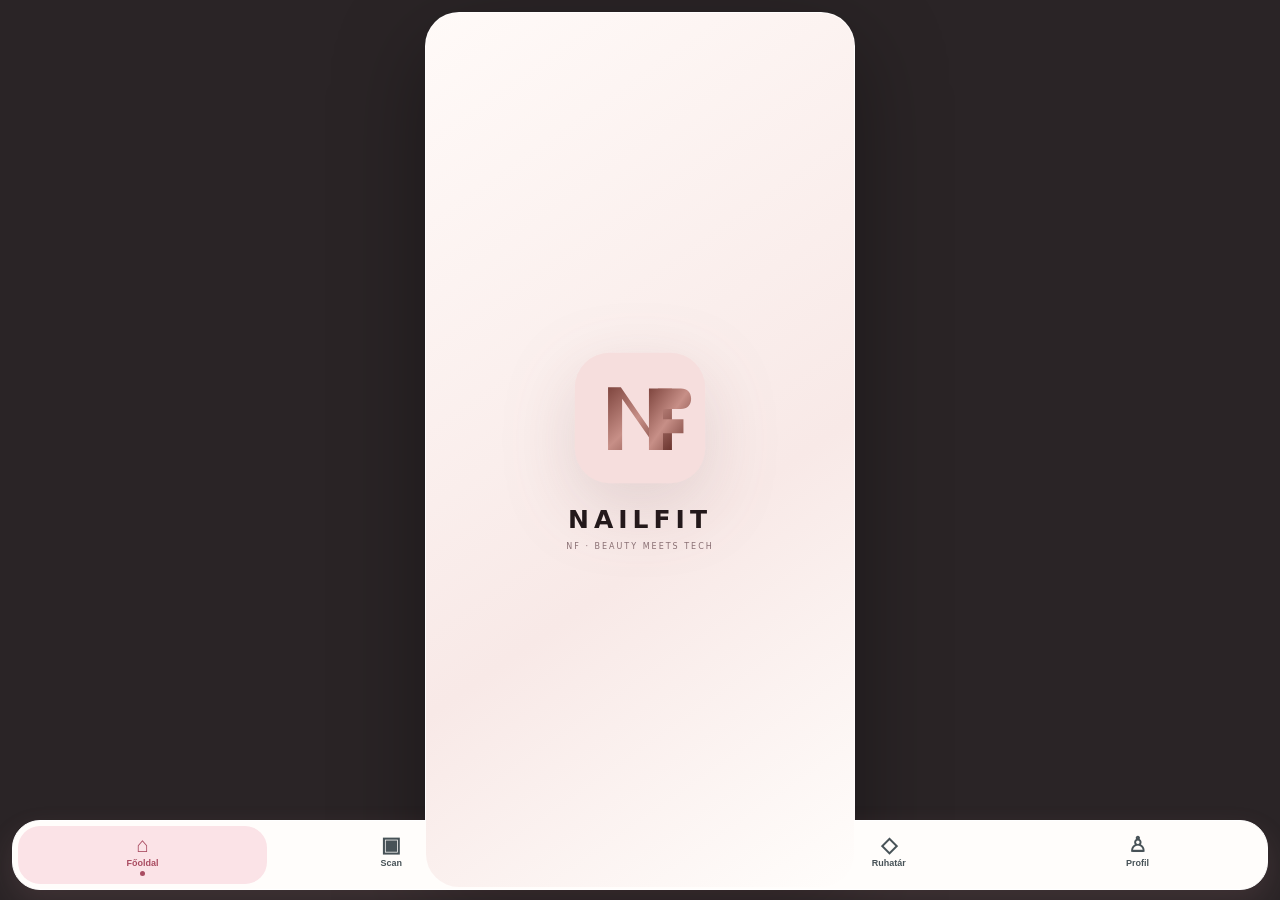
<file: nailfit/assets/index.html>
<!doctype html>
<html lang="hu">
<head>
<meta charset="utf-8">
<meta name="viewport" content="width=device-width,initial-scale=1,viewport-fit=cover,user-scalable=no">
<meta name="theme-color" content="#fff9f6">
<title>NAILFIT V1.4.1 — NF Monogram · Precision Lock + Real Try-On</title>
<style>
:root{--ink:#211719;--muted:#806f71;--rose:#c96579;--roseDark:#a94c61;--cream:#fff9f6;--line:#eedcdd;--soft:#fbe4e8}
*{box-sizing:border-box;-webkit-tap-highlight-color:transparent}
html,body{margin:0;min-height:100%;background:#2a2426;font-family:Inter,system-ui,-apple-system,Segoe UI,Roboto,Arial,sans-serif;color:var(--ink)}
body{display:flex;justify-content:center;align-items:flex-start;padding:12px}
.phone{position:relative;width:min(100%,430px);height:calc(100vh - 24px);min-height:680px;max-height:920px;background:linear-gradient(145deg,#fffdfb,#fff0ed 55%,#fff9f6);border-radius:34px;overflow:hidden;box-shadow:0 30px 90px rgba(0,0,0,.35);border:1px solid rgba(255,255,255,.8)}
.status{height:26px;display:flex;align-items:center;justify-content:space-between;padding:0 20px;font-size:10px;color:#4a4143;background:#fffaf8;z-index:20;position:relative}
.screen{position:absolute;left:0;right:0;top:26px;bottom:86px;overflow:auto;display:none;scrollbar-width:none}
.screen::-webkit-scrollbar{display:none}.screen.active{display:block}
.nav{position:absolute;left:12px;right:12px;bottom:10px;height:70px;display:flex;padding:5px;background:#fffdfb;border:1px solid #fff;border-radius:28px;box-shadow:0 12px 28px rgba(177,122,133,.16);z-index:30}
.nav button{flex:1;border:0;background:transparent;border-radius:22px;color:#475257;font-size:9px;font-weight:600;display:flex;flex-direction:column;align-items:center;justify-content:center;gap:3px;cursor:pointer}
.nav .ico{font-size:21px;line-height:1}.nav button.active{background:#fbe3e7;color:var(--roseDark);font-weight:800}.nav .dot{width:5px;height:5px;border-radius:50%;background:transparent}.nav button.active .dot{background:var(--roseDark)}
.pad{padding:12px 16px 28px}
.header{display:flex;align-items:center;gap:7px;margin-bottom:18px}.logo{flex:1}.logo .word{font-size:21px;letter-spacing:3.5px;font-weight:500}.logo .word span{color:var(--rose)}.logo .tag{font-size:6px;letter-spacing:1.2px;color:var(--muted);margin-top:3px}
.pill{border:1px solid white;background:#fbe4e8;color:var(--roseDark);border-radius:99px;padding:8px 10px;font-size:8px;letter-spacing:.7px;font-weight:800;cursor:pointer}
.iconbtn{width:36px;height:36px;border-radius:50%;border:1px solid white;background:white;display:grid;place-items:center;cursor:pointer;font-size:18px;box-shadow:0 6px 18px rgba(0,0,0,.05)}
h1,h2,h3,.serif{font-family:Georgia,'Times New Roman',serif}h1{font-size:36px;line-height:.98;margin:0}h2{font-size:26px;margin:0}.muted{color:var(--muted)}.small{font-size:10px;line-height:1.4}
.card{background:rgba(255,255,255,.88);border:1px solid white;border-radius:22px;box-shadow:0 9px 22px rgba(155,107,116,.07)}
.btn{border:0;border-radius:99px;padding:13px 16px;font-weight:800;cursor:pointer;font-size:11px}.btn.primary{background:var(--rose);color:white}.btn.secondary{background:white;color:var(--ink);border:1px solid var(--line)}
.row{display:flex;gap:8px;align-items:center}.grow{flex:1}.sectionTitle{display:flex;align-items:flex-end;justify-content:space-between;margin:20px 0 10px}.sectionTitle h2{font-size:25px}.link{border:0;background:none;color:var(--roseDark);font-size:9px;font-weight:800;cursor:pointer}
.toast{position:absolute;left:50%;bottom:94px;transform:translate(-50%,14px);max-width:85%;background:#32282a;color:white;padding:10px 14px;border-radius:999px;font-size:10px;opacity:0;pointer-events:none;transition:.18s;z-index:100;text-align:center}.toast.show{opacity:1;transform:translate(-50%,0)}
#home{background:#fff7f4;overflow:hidden}.home-shot{position:relative;width:100%;height:100%;overflow:auto;background:#fff7f4}.home-shot img{display:block;width:100%;height:auto}.hotspot{position:absolute;background:rgba(201,101,121,0);border:0;cursor:pointer}.hotspot:active{background:rgba(201,101,121,.08)}
.titleRow{display:flex;align-items:flex-end;gap:12px}.progressBox{width:90px;text-align:right}.progressLine{height:6px;background:var(--line);border-radius:99px;overflow:hidden;margin:6px 0}.progressLine i{display:block;height:100%;background:var(--rose);width:12%;transition:.2s}
.stage{position:relative;height:430px;border-radius:28px;overflow:hidden;border:1px solid white;box-shadow:0 12px 26px rgba(144,99,107,.12);background:#eee}.stage canvas{width:100%;height:100%;display:block;background:#ead6d1;touch-action:none}.stageBadge{position:absolute;left:14px;right:14px;top:14px;background:rgba(57,46,44,.62);color:white;border-radius:99px;padding:9px 12px;text-align:center;font-size:10px;font-weight:800;pointer-events:none}
.toolrow{display:grid;grid-template-columns:repeat(3,1fr);gap:7px;padding:9px;margin-top:10px}.mini{border:0;background:transparent;padding:8px 4px;border-radius:16px;color:var(--ink);cursor:pointer;font-size:9px;font-weight:700}.mini span{display:block;font-size:19px;color:var(--roseDark);margin-bottom:4px}
.features{display:grid;gap:8px;margin-top:10px}.feature{padding:12px 13px;display:flex;align-items:center;gap:10px}.feature .fi{width:36px;height:36px;border-radius:50%;background:#f8dce2;display:grid;place-items:center}.feature b{display:block;font-size:10px}.feature small{color:var(--muted);font-size:9px}.quality{padding:13px;margin-top:12px}.qscore{font-size:22px;font-family:Georgia,serif;color:var(--roseDark)}
.recs{display:flex;gap:9px;overflow:auto;padding-bottom:3px}.look{min-width:145px;height:154px;border-radius:19px;background:white;border:1px solid white;overflow:hidden;box-shadow:0 8px 16px rgba(155,107,116,.08);cursor:pointer}.look.selected{border:2px solid var(--rose)}.look .img{height:116px;position:relative;background:#eee center/cover no-repeat}.look .foot{display:flex;align-items:center;padding:8px 9px;font-size:10px;font-weight:700}.look .foot span{flex:1;white-space:nowrap;overflow:hidden;text-overflow:ellipsis}
.tryHead{display:flex;align-items:center;gap:11px}.back{width:42px;height:42px;border-radius:50%;border:0;background:#fbe4e7;cursor:pointer;font-size:20px}.tryStage{height:445px;position:relative;border-radius:29px;overflow:hidden;border:1px solid white;box-shadow:0 12px 28px rgba(150,105,115,.15);background:#eee}.tryStage canvas{width:100%;height:100%;display:block}.tryBadge{position:absolute;left:14px;top:14px;background:rgba(58,45,44,.55);color:white;padding:8px 11px;border-radius:99px;font-size:9px;font-weight:800}.favCircle{position:absolute;right:14px;top:14px;width:42px;height:42px;border-radius:50%;border:0;background:white;color:var(--roseDark);font-size:20px;cursor:pointer}
.lookLabel{position:absolute;left:14px;bottom:14px;width:188px;background:rgba(255,255,255,.92);border-radius:18px;padding:11px}.matchBox{position:absolute;right:14px;bottom:14px;width:130px;background:rgba(251,231,234,.96);border:1px solid white;border-radius:18px;padding:10px}
.segment{display:flex;padding:5px;margin-top:11px}.segment button{flex:1;border:0;background:transparent;border-radius:17px;padding:10px;font-weight:800;font-size:10px;color:var(--muted);cursor:pointer}.segment button.active{background:#f8dce2;color:var(--roseDark)}
.fine{padding:15px;margin-top:13px;background:#fff6f3}.label{color:var(--muted);font-size:8px;letter-spacing:1px;font-weight:800;margin:12px 0 7px}.chips{display:flex;gap:6px;flex-wrap:wrap}.chip{border:1px solid var(--line);background:white;border-radius:99px;padding:7px 10px;font-size:9px;cursor:pointer}.chip.active{background:#f4d4da;border-color:#f4d4da;font-weight:800}
.colors{display:flex;gap:10px;flex-wrap:wrap}.swatch{width:33px;height:33px;border-radius:50%;border:2px solid white;box-shadow:0 0 0 1px #eee;cursor:pointer}.swatch.active{box-shadow:0 0 0 3px var(--roseDark)}input[type=range]{width:100%;accent-color:var(--rose)}
.actions3{display:grid;grid-template-columns:repeat(3,1fr);gap:7px;margin-top:13px}.actionCard{height:62px;border:0;padding:7px;background:white;border-radius:19px;box-shadow:0 7px 16px rgba(155,107,116,.07);font-size:9px;font-weight:800;cursor:pointer}.booking{margin-top:14px;min-height:110px;padding:14px;display:flex;align-items:center;gap:11px;cursor:pointer}.booking .cal{width:42px;height:42px;border-radius:50%;background:#f8dce2;display:grid;place-items:center;font-size:20px}
.savedGrid{display:grid;grid-template-columns:1fr 1fr;gap:10px}.savedItem{overflow:hidden}.savedItem .prev{height:150px;background:#eee center/cover no-repeat;position:relative}.savedItem .meta{padding:10px}.empty{padding:28px;text-align:center;color:var(--muted)}
.profileCard{padding:16px;background:#fff2f0}.avatar{width:82px;height:82px;border-radius:50%;background:#f4d6d8;display:grid;place-items:center;font-size:38px;color:white}.tags{display:flex;gap:6px;flex-wrap:wrap;margin-top:10px}.tag{padding:6px 10px;border-radius:99px;background:rgba(255,255,255,.76);border:1px solid white;font-size:9px}.stats{display:grid;grid-template-columns:repeat(3,1fr);gap:8px;margin-top:15px;padding-top:12px;border-top:1px solid var(--line)}.stat{text-align:center;font-size:9px;color:var(--muted)}.stat b{display:block;font-size:21px;font-family:Georgia,serif;color:var(--ink)}
.utility{padding:12px;margin-top:9px;display:flex;align-items:center;gap:10px;cursor:pointer}.utility .circle{width:36px;height:36px;border-radius:50%;background:#f8dce1;display:grid;place-items:center}.utility b{font-size:10px}.aiBanner{padding:17px;margin-top:13px;background:linear-gradient(135deg,#ffe7eb,#fff3ef)}
.modalWrap{position:absolute;inset:0;background:rgba(33,23,25,.38);display:none;align-items:flex-end;z-index:80}.modalWrap.show{display:flex}.modal{width:100%;max-height:80%;overflow:auto;background:var(--cream);border-radius:28px 28px 0 0;padding:20px 18px 24px;box-shadow:0 -20px 70px rgba(0,0,0,.18)}.modal h2{margin-bottom:12px}.modal input,.modal textarea,.modal select{width:100%;border:1px solid var(--line);background:white;border-radius:14px;padding:12px;margin:6px 0 10px;font:inherit;color:var(--ink)}.modal textarea{min-height:90px;resize:vertical}.modal .close{float:right;border:0;background:white;border-radius:50%;width:34px;height:34px;cursor:pointer}
@media(max-width:450px){body{padding:0;background:var(--cream)}.phone{width:100%;height:100vh;max-height:none;min-height:0;border-radius:0;border:0}}

/* ===== NAILFIT V1.0 DEVELOPMENT LAYER ===== */
:root{--ink2:#251a1e;--pearl:#fffdfc;--wine:#7f3048;--lav:#e8dff5;--mint:#e8f3ef}
.brandline{display:flex;align-items:center;gap:10px}.brandMark{width:40px;height:40px;border-radius:15px;background:linear-gradient(145deg,#fff,#f8dce5);box-shadow:inset 0 0 0 1px rgba(255,255,255,.9),0 7px 20px rgba(126,48,72,.12);display:grid;place-items:center;position:relative;font-family:Georgia,serif;font-size:21px;color:var(--wine)}.brandMark i{position:absolute;right:5px;top:3px;font-size:8px;font-style:normal;color:var(--rose)}
.v1badge{display:inline-flex;align-items:center;gap:5px;font-size:7px;letter-spacing:1px;font-weight:900;color:var(--wine);background:#fff;border:1px solid #f1dfe4;padding:5px 8px;border-radius:999px}.homeV1{min-height:100%;padding:14px 16px 30px;background:radial-gradient(circle at 84% 0,#f9dfe7 0,transparent 32%),linear-gradient(165deg,#fffaf8 0,#fff4f1 48%,#fffaf8 100%)}
.homeTop{display:flex;align-items:center;justify-content:space-between;margin-bottom:16px}.homeTitle{font-family:Georgia,serif;font-size:37px;line-height:.94;margin:8px 0 9px;letter-spacing:-1px}.homeTitle em{font-style:italic;color:var(--roseDark);font-weight:400}.heroV1{position:relative;padding:19px;min-height:248px;overflow:hidden;background:linear-gradient(145deg,rgba(255,255,255,.96),rgba(255,235,239,.9));border:1px solid white;border-radius:30px;box-shadow:0 18px 36px rgba(146,86,99,.12)}.heroV1:before{content:"";position:absolute;width:205px;height:205px;border-radius:50%;right:-70px;top:-75px;background:radial-gradient(circle,#f6cbd6,rgba(246,203,214,.12) 65%,transparent 66%)}.heroV1:after{content:"";position:absolute;width:126px;height:126px;border-radius:50%;right:28px;bottom:-70px;background:linear-gradient(145deg,#eedcf5,#f8e8ea);filter:blur(1px)}.heroCopy{position:relative;z-index:2;max-width:74%}.heroEyebrow{font-size:7px;letter-spacing:1.6px;font-weight:900;color:var(--roseDark)}.heroV1 h2{font-size:30px;line-height:1.02;margin:8px 0}.heroV1 p{font-size:10px;line-height:1.45;color:var(--muted);margin:0 0 15px}.nailFan{position:absolute;right:12px;top:75px;width:128px;height:120px;z-index:2}.nailFan i{position:absolute;width:27px;height:73px;border-radius:18px 18px 12px 12px;background:linear-gradient(110deg,#fff7fa 0,#cf7c8f 45%,#9f4f66 100%);box-shadow:inset 5px 0 8px rgba(255,255,255,.42),0 10px 18px rgba(105,48,63,.15);transform-origin:50% 100%}.nailFan i:nth-child(1){left:3px;bottom:2px;transform:rotate(-28deg)}.nailFan i:nth-child(2){left:31px;bottom:11px;transform:rotate(-11deg);height:83px}.nailFan i:nth-child(3){left:59px;bottom:14px;height:91px}.nailFan i:nth-child(4){left:86px;bottom:9px;transform:rotate(13deg);height:80px}.homeQuick{display:grid;grid-template-columns:repeat(3,1fr);gap:8px;margin-top:10px}.qCard{border:0;text-align:left;padding:12px 10px;min-height:92px;background:rgba(255,255,255,.9);border-radius:20px;box-shadow:0 8px 22px rgba(155,107,116,.08);cursor:pointer;color:var(--ink)}.qCard .qi{font-size:21px}.qCard b{display:block;font-size:10px;margin-top:7px}.qCard small{font-size:7px;color:var(--muted);line-height:1.3;display:block;margin-top:2px}.homeSection{margin-top:18px}.homeSectionHead{display:flex;justify-content:space-between;align-items:flex-end;margin-bottom:9px}.homeSectionHead h2{font-size:23px}.journey{padding:14px}.journeyStep{display:flex;align-items:center;gap:9px;padding:9px 0;border-bottom:1px solid #f2e4e6}.journeyStep:last-child{border:0}.journeyStep .n{width:25px;height:25px;border-radius:50%;display:grid;place-items:center;background:#f9dce3;color:var(--wine);font-size:9px;font-weight:900}.journeyStep b{font-size:9px}.journeyStep span{font-size:8px;color:var(--muted)}
.modeCard{padding:12px;margin:10px 0 12px}.modeTitle{font-size:8px;color:var(--muted);font-weight:900;letter-spacing:.9px;margin:2px 0 6px}.modeSeg{display:grid;grid-template-columns:1fr 1fr;gap:5px;background:#faedef;border-radius:15px;padding:4px}.modeSeg button{border:0;border-radius:12px;padding:9px 8px;background:transparent;font-size:9px;font-weight:800;color:var(--muted);cursor:pointer}.modeSeg button.active{background:white;color:var(--wine);box-shadow:0 4px 12px rgba(106,62,73,.08)}.fingerWrap{display:none;margin-top:9px}.fingerWrap.show{display:block}.fingerWrap select{width:100%;border:1px solid var(--line);background:white;border-radius:14px;padding:10px;font-size:10px;color:var(--ink)}
.compareRow{display:flex;align-items:center;gap:9px;margin:-2px 2px 12px;padding:9px 11px;background:rgba(255,255,255,.82);border:1px solid white;border-radius:16px}.compareRow span{font-size:8px;font-weight:800;color:var(--muted)}.compareRow input{flex:1;accent-color:var(--rose)}
.wardrobe{padding:15px;margin-top:12px}.wardrobe .selectors{display:grid;grid-template-columns:1fr 1fr;gap:8px;margin-top:11px}.wardrobe select{width:100%;padding:10px;border:1px solid var(--line);background:#fff;border-radius:14px;font-size:9px}.wardrobeResult{margin-top:10px;padding:11px;border-radius:16px;background:linear-gradient(135deg,#fff8f7,#f8eef5);display:flex;gap:9px;align-items:center}.wardrobeResult .dotBig{width:38px;height:38px;border-radius:50%;background:#222;box-shadow:inset 0 0 0 5px rgba(255,255,255,.35)}.wardrobeResult b{font-size:10px}.wardrobeResult small{display:block;color:var(--muted);font-size:8px;margin-top:3px}.savedItem .metaActions{display:flex;gap:5px;margin-top:8px}.tinyBtn{border:0;border-radius:10px;background:#f8e5e9;color:var(--wine);padding:6px 8px;font-size:7px;font-weight:900;cursor:pointer}.tinyBtn.ghost{background:#f4f0f0;color:#76676a}.profileName{font-family:Georgia,serif;font-size:29px;margin:0}.utility.v1accent{background:linear-gradient(135deg,#fff,#fce7ed)}
.onboardHero{text-align:center;padding:7px 8px 13px}.onboardLogo{width:64px;height:64px;border-radius:22px;margin:0 auto 10px;background:linear-gradient(145deg,#fff,#f4d7e1);display:grid;place-items:center;font-family:Georgia,serif;font-size:31px;color:var(--wine);box-shadow:0 10px 25px rgba(128,48,72,.14)}.modal .fieldLabel{display:block;font-size:8px;font-weight:900;color:var(--muted);margin:10px 0 5px}.modal input[type=text]{width:100%;padding:11px;border:1px solid var(--line);border-radius:13px;background:white}.miniNote{font-size:8px;color:var(--muted);line-height:1.4}.scanStatusLine{display:flex;align-items:center;gap:6px;flex-wrap:wrap;margin-top:8px}.scanStatusLine span{padding:5px 8px;border-radius:99px;background:#fff;border:1px solid var(--line);font-size:7px;color:var(--muted)}
@media(max-height:720px){.homeTitle{font-size:31px}.heroV1{min-height:220px}.homeQuick{gap:6px}.qCard{min-height:78px;padding:9px}}


/* V1.1 SMARTSCAN */
.smartHero{background:linear-gradient(145deg,#21161b,#3f2430);color:#fff;border-radius:24px;padding:15px;box-shadow:0 18px 45px rgba(60,24,39,.2);margin-bottom:10px}.smartHero .ey{font-size:7px;letter-spacing:2px;font-weight:900;opacity:.72}.smartHero h2{font-family:Georgia,serif;font-size:25px;line-height:1.05;margin:5px 0 7px}.smartHero p{font-size:9px;line-height:1.45;margin:0;opacity:.8}.scanPurpose{display:grid;grid-template-columns:1fr 1fr;gap:7px;margin:10px 0}.purposeBtn{border:1px solid var(--line);border-radius:16px;background:#fff;padding:11px;text-align:left;cursor:pointer}.purposeBtn b{display:block;font-size:10px}.purposeBtn small{display:block;font-size:7px;color:var(--muted);margin-top:3px;line-height:1.3}.purposeBtn.active{border-color:#c8657a;background:#fff4f6;box-shadow:0 0 0 2px rgba(200,101,122,.1)}
.smartStage{position:relative;border-radius:25px;overflow:hidden;background:#1e161a;height:415px;box-shadow:0 15px 35px rgba(44,22,30,.2)}.smartStage canvas{width:100%;height:100%;display:block}.smartOverlay{position:absolute;inset:0;pointer-events:none}.scanCorner{position:absolute;width:42px;height:42px;border-color:rgba(255,255,255,.88);border-style:solid}.scanCorner.tl{left:18px;top:18px;border-width:3px 0 0 3px;border-radius:14px 0 0 0}.scanCorner.tr{right:18px;top:18px;border-width:3px 3px 0 0;border-radius:0 14px 0 0}.scanCorner.bl{left:18px;bottom:18px;border-width:0 0 3px 3px;border-radius:0 0 0 14px}.scanCorner.br{right:18px;bottom:18px;border-width:0 3px 3px 0;border-radius:0 0 14px 0}.sweep{position:absolute;left:8%;right:8%;height:2px;top:15%;opacity:0;background:linear-gradient(90deg,transparent,#ffc3d0,white,#ffc3d0,transparent);box-shadow:0 0 16px rgba(255,184,202,.9)}.smartStage.scanning .sweep{opacity:1;animation:sweep 1.55s ease-in-out infinite}@keyframes sweep{0%{top:16%}50%{top:80%}100%{top:16%}}.liveTag{position:absolute;left:15px;top:14px;background:rgba(18,12,15,.7);backdrop-filter:blur(8px);padding:7px 9px;border-radius:99px;font-size:7px;font-weight:900;letter-spacing:1px}.liveDot{display:inline-block;width:7px;height:7px;border-radius:50%;background:#8ee6b0;margin-right:5px;box-shadow:0 0 8px #8ee6b0}.smartInstruction{position:absolute;left:18px;right:18px;bottom:17px;background:rgba(24,15,19,.74);backdrop-filter:blur(10px);border:1px solid rgba(255,255,255,.14);color:white;border-radius:16px;padding:10px 12px;text-align:center}.smartInstruction b{font-size:10px}.smartInstruction small{display:block;font-size:7px;opacity:.72;margin-top:2px}.detectBadge{position:absolute;right:14px;top:14px;border-radius:99px;padding:7px 9px;font-size:7px;font-weight:900;background:rgba(255,255,255,.86);color:#4b2b36}.detectBadge.good{background:#dcf8e5;color:#20693e}.qualityRail{display:grid;grid-template-columns:repeat(4,1fr);gap:5px;margin:8px 0}.qChip{padding:7px 5px;border-radius:12px;border:1px solid var(--line);background:#fff;text-align:center;font-size:7px;color:var(--muted)}.qChip b{display:block;color:#43353a;margin-top:2px}.qChip.ok{background:#effaf3;border-color:#ccebd6}.qChip.ok b{color:#23653e}.smartControls{display:grid;grid-template-columns:1.55fr .9fr;gap:8px;margin-top:9px}.smartStart{border:0;border-radius:17px;padding:14px 12px;background:linear-gradient(135deg,#b9516a,#7c3044);color:#fff;font-weight:900;cursor:pointer;box-shadow:0 10px 20px rgba(156,60,83,.2)}.smartPhoto{border:1px solid var(--line);border-radius:17px;background:#fff;font-weight:900;color:#59454b;cursor:pointer}.precisionCard{margin-top:11px;padding:12px}.precisionHead{display:flex;justify-content:space-between;align-items:flex-start;gap:8px}.precisionHead h3{margin:0;font-size:13px}.precisionHead p{margin:3px 0 0;font-size:7px;color:var(--muted);line-height:1.35}.calGrid{display:grid;grid-template-columns:1fr 1fr;gap:7px;margin-top:10px}.calBtn{border:1px solid var(--line);border-radius:14px;padding:10px;background:#fff;text-align:left;cursor:pointer}.calBtn strong{display:block;font-size:9px}.calBtn span{display:block;font-size:7px;color:var(--muted);margin-top:3px;line-height:1.25}.calBtn.active{border-color:#c8657a;background:#fff4f6}.calBtn .ico{font-size:16px;margin-bottom:4px;display:block}.privacyLine{font-size:7px;color:var(--muted);margin-top:8px;line-height:1.4}.measurePanel{display:none;margin-top:10px}.measurePanel.show{display:block}.measureTable{width:100%;border-collapse:collapse;font-size:8px}.measureTable th,.measureTable td{padding:7px 5px;border-bottom:1px solid var(--line);text-align:left}.measureTable th{color:var(--muted);font-size:7px}.confidence{display:inline-block;padding:3px 6px;border-radius:99px;background:#eef8f1;color:#2f7048;font-weight:900}.scanStepLine{display:flex;gap:5px;margin:8px 0}.scanStep{flex:1;height:4px;background:#eadfe2;border-radius:99px;overflow:hidden}.scanStep i{display:block;height:100%;width:0;background:#bd5a72;transition:.35s}.scanStep.done i{width:100%}.legacyHidden{display:none!important}.smartNote{font-size:8px;color:#6e5d63;line-height:1.45;background:#fbf7f8;border:1px solid var(--line);padding:10px;border-radius:14px;margin-top:10px}


/* V1.2 TRUE NAIL LOCK */
.smartStage{isolation:isolate}.smartStage canvas{position:relative;z-index:2}.smartStage video{position:absolute;inset:0;width:100%;height:100%;object-fit:cover;opacity:0;pointer-events:none;z-index:0}.lockRail{display:grid;grid-template-columns:repeat(5,1fr);gap:5px;margin:8px 0 2px}.lockChip{min-width:0;border:1px solid var(--line);background:#fff;border-radius:12px;padding:7px 3px;text-align:center;font-size:6px;color:var(--muted);transition:.2s}.lockChip b{display:block;font-size:7px;color:#59454b;margin-top:2px;white-space:nowrap;overflow:hidden;text-overflow:ellipsis}.lockChip.locked{border-color:#b9e7c8;background:#effaf3}.lockChip.locked b{color:#23653e}.lockChip.weak{border-color:#f0d29a;background:#fff9eb}.lockChip.weak b{color:#8a5b13}.engineStrip{margin:8px 0 0;padding:9px 10px;border-radius:14px;background:#21161b;color:white;display:flex;align-items:center;gap:8px}.enginePulse{width:9px;height:9px;border-radius:50%;background:#93efb7;box-shadow:0 0 13px rgba(147,239,183,.8)}.engineStrip b{font-size:8px}.engineStrip small{display:block;font-size:6px;opacity:.62;margin-top:1px}.detectBadge.warn{background:#fff0cf;color:#865d17}.detectBadge.bad{background:#ffe3e3;color:#8c2f36}.nailLabel{font:800 16px system-ui,sans-serif}.cameraMode{background:#dff7e7!important;color:#23653e!important}.smartStart:disabled{opacity:.5;cursor:not-allowed}.trueLockLegend{display:flex;gap:8px;flex-wrap:wrap;margin-top:7px;font-size:7px;color:var(--muted)}.trueLockLegend span:before{content:'';display:inline-block;width:7px;height:7px;border-radius:50%;margin-right:4px;vertical-align:-1px}.trueLockLegend .ok:before{background:#65db93}.trueLockLegend .weak:before{background:#efb54b}.trueLockLegend .miss:before{background:#d96a72}

/* V1.3 AI NAIL SEGMENTATION */
.qualityRail{grid-template-columns:repeat(3,1fr)}
.segPanel{margin:8px 0 0;padding:11px;border:1px solid #eadfe2;border-radius:16px;background:linear-gradient(145deg,#fff,#fff8fa);box-shadow:0 8px 22px rgba(105,48,63,.06)}
.segTop{display:flex;align-items:center;gap:8px}.segIcon{width:30px;height:30px;border-radius:10px;background:#21161b;color:#98efb8;display:grid;place-items:center;font-weight:900}.segCopy{min-width:0;flex:1}.segCopy b{font-size:8px;display:block}.segCopy small{font-size:6px;color:var(--muted);display:block;margin-top:2px;white-space:nowrap;overflow:hidden;text-overflow:ellipsis}.segBadge{font-size:6px;font-weight:900;border-radius:99px;padding:5px 7px;background:#ecf8f0;color:#28643f;border:1px solid #cdebd7}.segBottom{display:flex;gap:8px;align-items:center;margin-top:9px}.stabilityWrap{flex:1}.stabilityLabel{display:flex;justify-content:space-between;font-size:6px;color:var(--muted);margin-bottom:4px}.stabilityTrack{height:5px;border-radius:99px;background:#eee4e7;overflow:hidden}.stabilityTrack i{display:block;height:100%;width:0;background:linear-gradient(90deg,#c15c75,#72d79a);transition:.25s}.maskBtn{border:1px solid var(--line);background:#fff;border-radius:10px;padding:7px 8px;font-size:6px;font-weight:900;color:#5b414a;cursor:pointer}.maskBtn.active{background:#21161b;color:#fff;border-color:#21161b}.modelRoute{display:grid;grid-template-columns:repeat(3,1fr);gap:5px;margin-top:8px}.modelRoute span{font-size:6px;text-align:center;padding:6px 4px;border-radius:10px;background:#f8f2f4;color:#715b63;border:1px solid #eee1e5}.modelRoute span.on{background:#eef9f2;color:#27633e;border-color:#ccead6}.maskLegend{display:flex;gap:6px;flex-wrap:wrap;margin-top:7px}.maskLegend span{font-size:6px;padding:4px 6px;border-radius:99px;background:#fff;border:1px solid var(--line);color:var(--muted)}


/* V1.4 PRECISION LOCK */
.lockChip.bad{border-color:#efb7bb;background:#fff0f1}.lockChip.bad b{color:#8c2f36}.qcPanel{margin-top:8px;padding:9px 10px;border-radius:14px;background:#fff;border:1px solid var(--line);font-size:7px;color:var(--muted);line-height:1.45}.qcPanel b{color:#43353a}.qcGood{color:#23653e!important}.qcWarn{color:#8a5b13!important}.qcBad{color:#8c2f36!important}.segBadge.bad{background:#ffe3e3!important;color:#8c2f36!important;border-color:#efb7bb!important}.segBadge.warn{background:#fff4df!important;color:#8a5b13!important;border-color:#f0d29a!important}

.nfLogoRow{display:flex;align-items:center;gap:9px}.nfLogoSvg{width:39px;height:39px;flex:0 0 39px;filter:drop-shadow(0 5px 10px rgba(130,80,82,.14))}
.nfLogoText{display:flex;flex-direction:column;line-height:1}.nfLogoText b{font-size:19px;letter-spacing:3px;font-weight:650}.nfLogoText small{font-size:6px;letter-spacing:1.15px;color:var(--muted);margin-top:5px}
#nfSplash{position:absolute;inset:0;z-index:999;background:linear-gradient(145deg,#fffaf8,#f8e9e7 60%,#fffdfb);display:flex;flex-direction:column;align-items:center;justify-content:center;transition:opacity .34s ease}
#nfSplash.hide{opacity:0;pointer-events:none}#nfSplash .nfSplashLogo{width:138px;height:138px;filter:drop-shadow(0 22px 35px rgba(114,73,79,.17))}
#nfSplash strong{margin-top:18px;font-size:25px;letter-spacing:5px}#nfSplash span{margin-top:8px;font-size:8px;letter-spacing:2px;color:#8a7074}
</style>
</head>
<body>
<div class="phone"><div id="nfSplash"><svg class="nfSplashLogo" viewBox="0 0 108 108" aria-label="NF"><defs><linearGradient id="nfg" x1="0" y1="0" x2="1" y2="1"><stop offset="0" stop-color="#7f463f"/><stop offset=".48" stop-color="#c78f87"/><stop offset="1" stop-color="#6b352f"/></linearGradient></defs><rect x="3" y="3" width="102" height="102" rx="27" fill="#f6dedd"/><path d="M29 79V30h10l29 42V31h11v48H68L40 39v40z" fill="url(#nfg)"/><path d="M61 31h25c5 0 8 3 8 8s-3 8-8 8H72v8h16v11H72v13H61z" fill="url(#nfg)"/></svg><strong>NAILFIT</strong><span>NF · BEAUTY MEETS TECH</span></div>
  <div class="status"><b id="clock">8:21</b><span>▰ ◢ ▮</span></div>

  <section id="home" class="screen active">
    <div class="homeV1">
      <div class="homeTop">
        <div class="brandline"><div class="nfLogoRow"><svg class="nfLogoSvg" viewBox="0 0 108 108" aria-label="NF"><defs><linearGradient id="nfg" x1="0" y1="0" x2="1" y2="1"><stop offset="0" stop-color="#7f463f"/><stop offset=".48" stop-color="#c78f87"/><stop offset="1" stop-color="#6b352f"/></linearGradient></defs><rect x="3" y="3" width="102" height="102" rx="27" fill="#f6dedd"/><path d="M29 79V30h10l29 42V31h11v48H68L40 39v40z" fill="url(#nfg)"/><path d="M61 31h25c5 0 8 3 8 8s-3 8-8 8H72v8h16v11H72v13H61z" fill="url(#nfg)"/></svg><div class="nfLogoText"><b>NAILFIT</b><small>BEAUTY MEETS TECH</small></div></div></div></div>
        <button class="v1badge" id="onboardingOpen">V1.1 · PROFIL</button>
      </div>
      <div class="heroV1">
        <div class="heroCopy"><div class="heroEyebrow">SZEMÉLYES NAIL STYLIST</div><h2>Találd meg azt, ami <em>rajtad</em> működik.</h2><p>Kézfotó, intelligens kalibráció, forma- és színajánlás, majd virtuális próba egyetlen folyamatban.</p><button class="btn primary" data-go="scan">▣ Új kézscan</button></div>
        <div class="nailFan" aria-hidden="true"><i></i><i></i><i></i><i></i></div>
      </div>
      <div class="homeQuick">
        <button class="qCard" data-go="try"><span class="qi">✦</span><b>Try-On</b><small>Folytasd a legutóbbi próbát.</small></button>
        <button class="qCard" data-go="saved"><span class="qi">◇</span><b>Ruhatár</b><small>Lookok + outfit párosítás.</small></button>
        <button class="qCard aiOpen"><span class="qi">✧</span><b>Beauty AI</b><small>Mondd el, mire készülsz.</small></button>
      </div>
      <div class="homeSection"><div class="homeSectionHead"><h2>A te beauty flow-d</h2><span class="v1badge" id="homeSavedCount">0 MENTÉS</span></div>
        <div class="journey card"><div class="journeyStep"><div class="n">1</div><div class="grow"><b>Scan</b><br><span>jobb/bal kéz vagy egyetlen ujj</span></div><span>→</span></div><div class="journeyStep"><div class="n">2</div><div class="grow"><b>Elemzés</b><br><span>tónus, körömágy és formajavaslat</span></div><span>→</span></div><div class="journeyStep"><div class="n">3</div><div class="grow"><b>Try-On + Ruhatár</b><br><span>finomhangolás, mentés, outfit match</span></div><span>→</span></div></div>
      </div>
    </div>
  </section>


  <section id="scan" class="screen">
    <div class="pad">
      <div class="header"><div class="nfLogoRow"><svg class="nfLogoSvg" viewBox="0 0 108 108" aria-label="NF"><defs><linearGradient id="nfg" x1="0" y1="0" x2="1" y2="1"><stop offset="0" stop-color="#7f463f"/><stop offset=".48" stop-color="#c78f87"/><stop offset="1" stop-color="#6b352f"/></linearGradient></defs><rect x="3" y="3" width="102" height="102" rx="27" fill="#f6dedd"/><path d="M29 79V30h10l29 42V31h11v48H68L40 39v40z" fill="url(#nfg)"/><path d="M61 31h25c5 0 8 3 8 8s-3 8-8 8H72v8h16v11H72v13H61z" fill="url(#nfg)"/></svg><div class="nfLogoText"><b>NAILFIT</b><small>BEAUTY MEETS TECH</small></div></div><button class="pill aiOpen">✦ BEAUTY AI</button><button class="iconbtn">♢</button></div>
      <div class="smartHero"><div class="ey">NAILFIT V1.4 · PRECISION LOCK</div><h2>Nem oválist keres.<br>A köröm pixeleit keresi.</h2><p>A V1.4 csak ellenőrzött körömmaszkot fogad el. Ha a kontúr ráfolyik a bőrre, túl nagy, elcsúszik vagy instabil, nincs LOCK — és nincs Try-On.</p></div>

      <div class="scanPurpose" id="scanPurposeSeg">
        <button class="purposeBtn active" data-purpose="tryon"><b>✦ Gyors Try-On</b><small>Referenciatárgy nélkül. Forma + illesztés + virtuális próba.</small></button>
        <button class="purposeBtn" data-purpose="precision"><b>◎ Precíz méretezés</b><small>Press-on rendeléshez valódi mm-mérettel.</small></button>
      </div>

      <div class="scanStepLine"><span class="scanStep done" id="step1"><i></i></span><span class="scanStep" id="step2"><i></i></span><span class="scanStep" id="step3"><i></i></span></div>

      <div class="smartStage" id="smartStage">
        <video id="liveVideo" playsinline muted autoplay></video><canvas id="scanCanvas" width="760" height="860"></canvas>
        <div class="smartOverlay"><span class="scanCorner tl"></span><span class="scanCorner tr"></span><span class="scanCorner bl"></span><span class="scanCorner br"></span><div class="sweep"></div></div>
        <div class="liveTag"><i class="liveDot"></i> ÉLŐ KÉP / DEMÓ</div>
        <div class="detectBadge" id="detectBadge">KÉZ KERESÉSE</div>
        <div class="smartInstruction"><b id="scanHint">Tedd a teljes kezed a keretbe</b><small id="scanSubHint">Ujjak enyhén szétnyitva · körmök a kamera felé</small></div>
      </div>

      <div class="qualityRail"><div class="qChip" id="qHand">✋<b>KÉZ</b></div><div class="qChip" id="qLight">☀<b>FÉNY</b></div><div class="qChip" id="qBlur">◌<b>ÉLESSÉG</b></div><div class="qChip" id="qNails">◇<b>5 KÖRÖM</b></div><div class="qChip" id="qMask">⬡<b>MASZK</b></div><div class="qChip" id="qStable">≈<b>STABIL</b></div></div><div class="lockRail" id="lockRail"></div><div class="engineStrip"><i class="enginePulse"></i><div><b id="engineState">V1.4 · HAND TRACK</b><small id="engineDetail">Kézgeometria → köröm ROI → pixel-maszk → polygon → Try-On</small></div></div>
      <div class="segPanel"><div class="segTop"><div class="segIcon">⬡</div><div class="segCopy"><b id="segEngineName">PRECISION MASK QC · STRICT</b><small id="segEngineDetail">Körömmaszk → geometriai QC → temporal lock → ugyanaz a polygon megy a Try-Onba.</small></div><span class="segBadge" id="segBadge">MASK READY</span></div><div class="segBottom"><div class="stabilityWrap"><div class="stabilityLabel"><span>MOZGÁS-STABILITÁS</span><b id="stabilityText">0 / 6</b></div><div class="stabilityTrack"><i id="stabilityBar"></i></div></div><button class="maskBtn" id="maskToggle">MASZK NÉZET</button></div><div class="modelRoute"><span class="on">HAND TRACK</span><span id="routeMask">PIXEL MASK</span><span id="routeTry">TRY-ON</span></div><div class="maskLegend"><span>zöld = QC PASS</span><span>sárga = ellenőrzendő</span><span>piros = elutasítva · 5/5 PASS nélkül nincs kész</span></div></div><div class="trueLockLegend"><span class="ok">QC PASS</span><span class="weak">ellenőrzendő</span><span class="miss">nem talált</span></div><div class="qcPanel" id="qcPanel"><b>PRECISION QC</b> · Még nincs elfogadott körömmaszk. A scanner nem becsül kész állapotot.</div>
      <div class="smartControls"><button class="smartStart" id="smartScanBtn">✦ TRUE NAIL LOCK INDÍTÁSA</button><button class="smartPhoto" id="cameraBtn">◉ KAMERA</button></div>
      <button class="btn secondary" id="galleryBtn" style="width:100%;margin-top:8px">▧ Fotó kiválasztása</button><input type="file" id="photoInput" accept="image/*" capture="environment" hidden>

      <div class="precisionCard card" id="precisionCard" style="display:none"><div class="precisionHead"><div><h3>Precíziós skála</h3><p>Pénzérme nem kell. Válaszd azt, ami éppen kéznél van — vagy hagyd az appra.</p></div><span class="v1badge" id="calBadge">AUTO</span></div>
        <div class="calGrid" id="calGrid">
          <button class="calBtn active" data-cal="auto"><span class="ico">✦</span><strong>Automatikus</strong><span>Depth + kamerakalibráció, ha a telefon támogatja.</span></button>
          <button class="calBtn" data-cal="card"><span class="ico">▭</span><strong>Bármilyen ID-1 kártya</strong><span>Csak a külső éleket használjuk. Nincs OCR.</span></button>
          <button class="calBtn" data-cal="paper"><span class="ico">▱</span><strong>A4 lap</strong><span>A lap sarkai adják a méretreferenciát.</span></button>
          <button class="calBtn" data-cal="ruler"><span class="ico">⌁</span><strong>Vonalzó</strong><span>A milliméter-beosztásból skálázunk.</span></button>
          <button class="calBtn" data-cal="estimate"><span class="ico">∞</span><strong>Nincs nálam semmi</strong><span>Multi-frame geometria; a mm érték becsültként jelenik meg.</span></button>
          <button class="calBtn" data-cal="later"><span class="ico">→</span><strong>Majd később</strong><span>Try-On most, pontos méret csak rendelés előtt.</span></button>
        </div><div class="privacyLine">Kártyánál kizárólag a négyszög geometriája kell: a végleges scannernek nem kell kártyaszámot, nevet vagy más tartalmat felismernie.</div></div>

      <div class="measurePanel card" id="measurePanel"><div class="row"><div class="grow"><b>SmartScan eredmény</b><div class="muted small" id="measureSummary">5 köröm automatikusan felismerve.</div></div><span class="confidence" id="measureConfidence">98%</span></div>
        <table class="measureTable"><thead><tr><th>UJJ</th><th>SZÉLESSÉG</th><th>HOSSZ</th><th>STÁTUSZ</th></tr></thead><tbody id="measureRows"></tbody></table>
      </div>

      <div class="quality card"><div class="row"><div class="grow"><b>Képminőség</b><div class="muted small" id="qualityText">A kéz végig látható marad a scan alatt.</div></div><div class="qscore" id="qualityScore">—</div></div></div>
      <div class="features"><div class="feature card"><div class="fi">●</div><div><b>Bőrtónus</b><small id="toneText">Scan után</small></div></div><div class="feature card"><div class="fi">✋</div><div><b>Kéz</b><small id="handText">Automata jobb/bal felismerés</small></div></div><div class="feature card"><div class="fi">◉</div><div><b>Körömgeometria</b><small id="bedText">Automata kontúr</small></div></div><div class="feature card"><div class="fi">✦</div><div><b>Ajánlott forma</b><small id="shapeText">Mandula</small></div></div></div>
      <div class="sectionTitle"><h2>Ajánlott stílusok neked</h2><button class="link">Összes →</button></div><div class="recs" id="scanLooks"></div>
      <button class="btn primary" id="analyzeBtn" style="width:100%;margin-top:12px">✦ Tovább a Try-Onhoz</button>
      <div class="smartNote">V1.4 PRECISION LOCK: nincs kézzel megadott demo-köröm és nincs ellipszis fallback. A prototípus helyi pixel-refinementet futtat, majd külön mask-QC ellenőrzi a kontúr helyét, méretét és arányait. A gyártási ONNX modell ugyanebbe a validációs kapuba csatlakozik.</div>

      <div class="legacyHidden"><div id="handSideSeg"><button data-hand="left"></button><button data-hand="right"></button></div><div id="scanModeSeg"><button data-mode="full"></button><button data-mode="single"></button></div><div id="fingerSelectWrap"><select id="fingerSelect"><option value="index">index</option></select></div><span id="scanSideLabel"></span><span id="scanModeLabel"></span><b id="pointCount"></b><div class="progressLine"><i id="progressBar"></i></div><small id="progressLabel"></small><button id="autoPts"></button><button id="undoPt"></button><button id="resetPts"></button></div>
    </div>
  </section>

  <section id="try" class="screen">
    <div class="pad">
      <div class="header"><div class="nfLogoRow"><svg class="nfLogoSvg" viewBox="0 0 108 108" aria-label="NF"><defs><linearGradient id="nfg" x1="0" y1="0" x2="1" y2="1"><stop offset="0" stop-color="#7f463f"/><stop offset=".48" stop-color="#c78f87"/><stop offset="1" stop-color="#6b352f"/></linearGradient></defs><rect x="3" y="3" width="102" height="102" rx="27" fill="#f6dedd"/><path d="M29 79V30h10l29 42V31h11v48H68L40 39v40z" fill="url(#nfg)"/><path d="M61 31h25c5 0 8 3 8 8s-3 8-8 8H72v8h16v11H72v13H61z" fill="url(#nfg)"/></svg><div class="nfLogoText"><b>NAILFIT</b><small>BEAUTY MEETS TECH</small></div></div><button class="pill aiOpen">✦ BEAUTY AI</button><button class="iconbtn">♢</button></div>
      <div class="tryHead"><button class="back" data-go="scan">←</button><div class="grow"><div style="color:var(--roseDark);font-size:8px;letter-spacing:1.4px;font-weight:800">V I R T U Á L I S &nbsp; P R Ó B A</div><h1>Próbáld fel</h1><div class="muted small">Forma, szín, hossz és finish élőben a saját kézfotódon.</div></div><button class="iconbtn" id="tryCamera">▣</button></div>
      <div class="tryStage" style="margin-top:15px"><canvas id="tryCanvas" width="760" height="890"></canvas><div class="tryBadge" id="tryBadge">STUDIO DEMO</div><button class="favCircle" id="favCurrent">♡</button><div class="lookLabel"><b class="serif" id="lookName" style="font-size:19px">Rózsás nude</b><div class="muted" id="lookMeta" style="font-size:9px;margin-top:3px">Mandula · Fényes · Közepes</div></div><div class="matchBox"><div style="color:var(--roseDark);font-size:7px;font-weight:800">✦ MATCH</div><div class="serif" id="matchText" style="font-size:20px;margin-top:5px">96% egyezés</div><div class="muted" id="matchSub" style="font-size:8px;margin-top:4px">Stílusprofil alapú javaslat.</div></div></div>
      <div class="segment card"><button id="beforeBtn">Előtte</button><button id="afterBtn" class="active">Utána</button></div><div class="compareRow"><span>ELŐTTE</span><input type="range" id="compareSlider" min="0" max="100" value="100"><span>UTÁNA</span></div>
      <div class="fine card"><h2 style="font-size:23px">Finomhangolás</h2><div class="label">FORMA</div><div class="chips" id="shapeChips"></div><div class="label">SZÍN</div><div class="colors" id="colorSwatches"></div><div class="label">FINISH</div><div class="chips" id="finishChips"></div><div class="row" style="margin-top:12px"><div class="label" style="margin:0">HOSSZ</div><div class="grow"></div><b id="lengthLabel" style="font-size:9px;color:var(--roseDark)">Közepes</b></div><input type="range" id="lengthRange" min="68" max="135" value="98" step="1"></div>
      <div class="sectionTitle"><h2>További stílusok kipróbálása</h2><button class="link">Összes stílus →</button></div><div class="recs" id="tryLooks"></div>
      <div class="actions3"><button class="actionCard" id="favoriteAction">♡<br>Kedvencekhez</button><button class="actionCard" id="saveAction">▣<br>Look mentése</button><button class="actionCard" id="shareAction">↗<br>Megosztás</button></div>
      <div class="booking card" id="bookingCard"><div class="cal">▦</div><div class="grow"><b class="serif" style="font-size:16px">Szalonidőpont tervezése</b><div class="muted small" id="appointmentText">Ments egy időpontot ehhez a lookhoz.</div></div><span>›</span></div>
    </div>
  </section>

  <section id="saved" class="screen"><div class="pad">
    <div class="header"><div class="nfLogoRow"><svg class="nfLogoSvg" viewBox="0 0 108 108" aria-label="NF"><defs><linearGradient id="nfg" x1="0" y1="0" x2="1" y2="1"><stop offset="0" stop-color="#7f463f"/><stop offset=".48" stop-color="#c78f87"/><stop offset="1" stop-color="#6b352f"/></linearGradient></defs><rect x="3" y="3" width="102" height="102" rx="27" fill="#f6dedd"/><path d="M29 79V30h10l29 42V31h11v48H68L40 39v40z" fill="url(#nfg)"/><path d="M61 31h25c5 0 8 3 8 8s-3 8-8 8H72v8h16v11H72v13H61z" fill="url(#nfg)"/></svg><div class="nfLogoText"><b>NAILFIT</b><small>BEAUTY MEETS TECH</small></div></div><button class="pill aiOpen">✦ BEAUTY AI</button><button class="iconbtn">♡</button></div>
    <h1>Ruhatár & Lookbook</h1><p class="muted small">Mentett körmök, kedvencek és gyors outfit–köröm párosítás.</p>
    <div class="wardrobe card"><div class="row"><div class="grow"><b class="serif" style="font-size:19px">Mit veszel fel?</b><div class="muted small">A NAILFIT ehhez hangolja a körömjavaslatot.</div></div><span style="font-size:24px">◇</span></div><div class="selectors"><select id="wardrobeType"><option>Hétköznapi</option><option>Office</option><option>Elegáns</option><option>Party</option><option>Esküvő / alkalom</option></select><select id="wardrobeColor"><option value="#1f1e22">Fekete</option><option value="#f4eee8">Fehér / krém</option><option value="#c9b39b">Bézs</option><option value="#486b8a">Kék</option><option value="#7a263f">Bordó</option><option value="#5f735d">Zöld</option></select></div><div class="wardrobeResult"><div class="dotBig" id="wardrobeDot"></div><div class="grow"><b id="wardrobeMatchName">Rózsás nude</b><small id="wardrobeMatchText">Biztonságos, harmonikus párosítás.</small></div><button class="tinyBtn" id="wardrobeTry">PRÓBA</button></div></div>
    <div class="sectionTitle"><h2>Mentett lookok</h2><button class="link" id="clearSaved">Nullázás</button></div><div class="savedGrid" id="savedGrid"></div>
    <div class="sectionTitle"><h2>PNG export</h2><button class="link" id="exportInfo">Infó →</button></div><div class="card empty" id="pngInfo">A „Look mentése” gomb valódi PNG-fájlt készít. A kártyákból a look újra megnyitható a Try-Onban.</div>
  </div></section>

  <section id="profile" class="screen"><div class="pad">
    <div class="header"><div class="nfLogoRow"><svg class="nfLogoSvg" viewBox="0 0 108 108" aria-label="NF"><defs><linearGradient id="nfg" x1="0" y1="0" x2="1" y2="1"><stop offset="0" stop-color="#7f463f"/><stop offset=".48" stop-color="#c78f87"/><stop offset="1" stop-color="#6b352f"/></linearGradient></defs><rect x="3" y="3" width="102" height="102" rx="27" fill="#f6dedd"/><path d="M29 79V30h10l29 42V31h11v48H68L40 39v40z" fill="url(#nfg)"/><path d="M61 31h25c5 0 8 3 8 8s-3 8-8 8H72v8h16v11H72v13H61z" fill="url(#nfg)"/></svg><div class="nfLogoText"><b>NAILFIT</b><small>BEAUTY MEETS TECH</small></div></div><button class="pill aiOpen">✦ BEAUTY AI</button><button class="iconbtn">⚙</button></div>
    <h1>Stílusprofil</h1><p class="muted small">A NAILFIT személyes beauty profilod és beállításaid.</p>
    <div class="profileCard card"><div class="row"><div class="avatar">♙</div><div class="grow"><h2 class="profileName" id="profileName">Saját profil</h2><div class="muted small">NAILFIT stílusprofil</div><div class="tags" id="profileTags"></div></div></div><div class="stats"><div class="stat"><b id="savedStat">0</b>Mentett lookok</div><div class="stat"><b id="favStat">0</b>Kedvencek</div><div class="stat"><b id="tryStat">0</b>Próbák</div></div></div>
    <div class="aiBanner card aiOpen"><div style="font-size:8px;color:var(--roseDark);font-weight:800">✦ BEAUTY STYLIST</div><h2 style="font-size:21px;margin-top:8px">Személyre szabott ajánlás</h2><p class="muted small">Érintsd meg, és a stílusprofilod alapján nyitunk egy ajánlott lookot.</p></div>
    <div class="utility card v1accent" id="onboardingProfile"><div class="circle">N</div><div class="grow"><b>Belépés / onboarding</b><div class="muted small">Név, alapstílus és első beállítás</div></div><span>›</span></div><div class="utility card" id="editProfile"><div class="circle">✎</div><div class="grow"><b>Profil szerkesztése</b><div class="muted small">Kedvenc forma és stílus</div></div><span>›</span></div>
    <div class="utility card" id="notifications"><div class="circle">♢</div><div class="grow"><b>Értesítések</b><div class="muted small" id="notifText">Bekapcsolva</div></div><span>›</span></div>
    <div class="utility card" data-go="saved"><div class="circle">♡</div><div class="grow"><b>Mentett lookok</b><div class="muted small">Kedvenceid egy helyen</div></div><span>›</span></div>
    <div class="utility card" id="helpOpen"><div class="circle">?</div><div class="grow"><b>NAILFIT súgó</b><div class="muted small">A teljes folyamat 5 lépésben</div></div><span>›</span></div>
  </div></section>

  <nav class="nav">
    <button data-go="home" class="active"><span class="ico">⌂</span><span>Főoldal</span><i class="dot"></i></button>
    <button data-go="scan"><span class="ico">▣</span><span>Scan</span><i class="dot"></i></button>
    <button data-go="try"><span class="ico">✦</span><span>Try-On</span><i class="dot"></i></button>
    <button data-go="saved"><span class="ico">◇</span><span>Ruhatár</span><i class="dot"></i></button>
    <button data-go="profile"><span class="ico">♙</span><span>Profil</span><i class="dot"></i></button>
  </nav>

  <div class="toast" id="toast"></div>
  <div class="modalWrap" id="aiModal"><div class="modal"><button class="close modalClose">×</button><h2>Beauty AI</h2><p class="muted small">Írd le, milyen körmöt szeretnél, és a v1.0 stíluslogikája alapján választunk lookot.</p><textarea id="aiPrompt" placeholder="pl. elegáns nude, őszi sötét, francia klasszikus"></textarea><button class="btn primary" id="aiRecommend" style="width:100%">✦ Ajánlj lookot</button></div></div>
  <div class="modalWrap" id="profileModal"><div class="modal"><button class="close modalClose">×</button><h2>Stílusprofil</h2><label class="small muted">Kedvenc forma</label><select id="prefShape"><option>Mandula</option><option>Ovális</option><option>Kocka</option><option>Coffin</option></select><label class="small muted">Kedvenc stílus</label><select id="prefStyle"><option>Nude</option><option>Francia</option><option>Minimal</option><option>Őszi</option><option>Merész</option></select><button class="btn primary" id="saveProfile" style="width:100%">Profil mentése</button></div></div>
  <div class="modalWrap" id="bookingModal"><div class="modal"><button class="close modalClose">×</button><h2>Szalonidőpont</h2><p class="muted small">Az APK-ban ez dátum- és időválasztóval a NAILFIT profilba ment.</p><input type="datetime-local" id="appointmentInput"><button class="btn primary" id="saveAppointment" style="width:100%">Időpont mentése</button></div></div>
  <div class="modalWrap" id="helpModal"><div class="modal"><button class="close modalClose">×</button><h2>NAILFIT súgó</h2><p class="small">1. Tedd a teljes kezed a kamerakeretbe.<br>2. Indítsd a SmartScant — nincs kézi pöttyözés.<br>3. Try-Onhoz nem kell referenciatárgy.<br>4. Press-on méretezésnél választhatsz automatikus, kártya, A4, vonalzó vagy becsült módot.<br>5. Finomítsd és mentsd a lookot.</p><p class="muted small">A V1.4 külön kezeli a kézkövetést, a köröm instance-maszkot és a méretskálát. Nincs fix körömhely: minden ujj saját maszkot és stabilitási értéket kap.</p></div></div>

  <div class="modalWrap" id="onboardingModal"><div class="modal"><button class="close modalClose">×</button><div class="onboardHero"><div class="onboardLogo">N</div><div class="v1badge">NAILFIT V1.4</div><h2 style="margin-top:10px">Személyre szabjuk</h2><p class="muted small">Az offline előnézetben ez helyben mentődik, fiók vagy internet nélkül.</p></div><label class="fieldLabel">NEVED</label><input type="text" id="profileNameInput" placeholder="pl. Anna"><label class="fieldLabel">ALAP STÍLUS</label><select id="onboardStyle"><option>Nude</option><option>Francia</option><option>Minimal</option><option>Őszi</option><option>Merész</option></select><p class="miniNote">A későbbi appban ez valódi login/onboarding folyamatra köthető. Itt a működést demonstrálja.</p><button class="btn primary" id="saveOnboarding" style="width:100%">Folytatás a NAILFIT-be</button></div></div>
</div>

<script>
const demoSrc='[data-uri]';
const looks=[
{name:'Rózsás nude',subtitle:'Elegáns · Időtlen · Nőies',color:'#D99CA6',match:96,category:'Nude',shape:'Mandula',finish:'Fényes',length:98},
{name:'Francia klasszikus',subtitle:'Tiszta · Finom · Klasszikus',color:'#E7B8B1',match:95,category:'Francia',shape:'Mandula',finish:'Francia',length:92},
{name:'Finom csillogás',subtitle:'Puha fény · Alkalmi',color:'#E6A4B2',match:93,category:'Merész',shape:'Ovális',finish:'Csillámos',length:104},
{name:'Őszi elegancia',subtitle:'Mély · Elegáns · Karakteres',color:'#6B1D2E',match:91,category:'Őszi',shape:'Mandula',finish:'Fényes',length:102},
{name:'Letisztult bézs',subtitle:'Minimal · Természetes',color:'#C7A18F',match:90,category:'Minimal',shape:'Kocka',finish:'Fényes',length:82}
];
const colors=['#D99CA6','#E7B8B1','#F1D5CC','#C7A18F','#6B1D2E','#2C1E22'], shapes=['Mandula','Ovális','Kocka','Coffin'], finishes=['Fényes','Francia','Csillámos','Króm'];
const state={page:'home',photo:null,img:null,points:[],analyzed:false,scan:null,showOverlay:true,compare:100,handSide:localStorage.getItem('nf10handSide')||'left',scanMode:localStorage.getItem('nf10scanMode')||'full',finger:localStorage.getItem('nf10finger')||'index',profileName:localStorage.getItem('nf10name')||'Saját profil',wardrobeType:localStorage.getItem('nf10wardrobeType')||'Hétköznapi',wardrobeColor:localStorage.getItem('nf10wardrobeColor')||'#1f1e22',look:0,shape:'Mandula',color:'#D99CA6',finish:'Fényes',length:98,
favorites:new Set(JSON.parse(localStorage.getItem('nf09fav')||'[]')),saved:JSON.parse(localStorage.getItem('nf09saved')||'[]'),tryCount:Number(localStorage.getItem('nf09tries')||0),appointment:localStorage.getItem('nf09appointment')||'',preferredShape:localStorage.getItem('nf09prefShape')||'Mandula',preferredStyle:localStorage.getItem('nf09prefStyle')||'Nude',notifications:localStorage.getItem('nf09notif')!=='0',nailLocks:[],handGeometry:null,previewGeometry:null,cameraStream:null,cameraActive:false,lastLiveDetect:0,showMask:false,stableCount:0,lastGeometry:null,segmentationReady:false,segmentationMode:'offline-hybrid'};
const $=s=>document.querySelector(s), $$=s=>[...document.querySelectorAll(s)];
function toast(t){const e=$('#toast');e.textContent=t;e.classList.add('show');clearTimeout(e._t);e._t=setTimeout(()=>e.classList.remove('show'),1800)}
function go(p){state.page=p;$$('.screen').forEach(x=>x.classList.toggle('active',x.id===p));$$('.nav button').forEach(x=>x.classList.toggle('active',x.dataset.go===p));if(p==='try'){state.tryCount++;localStorage.setItem('nf09tries',state.tryCount);renderTry()}if(p==='saved'){renderSaved();renderWardrobe()}if(p==='profile')renderProfile();if(p==='home')renderHome();document.getElementById(p).scrollTop=0}
$$('[data-go]').forEach(b=>b.addEventListener('click',()=>go(b.dataset.go)));

const demoImg=new Image();demoImg.src=demoSrc;demoImg.onload=()=>{let g=detectNailsFromImage(demoImg);g=refineSegmentationFromImage(demoImg,g,true);if(g.locks?.length===5){state.nailLocks=g.locks;state.handGeometry=g;state.previewGeometry=g;state.segmentationReady=true}drawScan();drawTry();renderLockRail(g);renderSegStatus(g)};
function activeImg(){return state.img||demoImg}
function renderLooks(id){const el=$(id);el.innerHTML=looks.map((l,i)=>'<div class="look '+(state.look===i?'selected':'')+'" data-look="'+i+'"><div class="img" style="background-image:linear-gradient('+l.color+'22,'+l.color+'22),url('+demoSrc+')"></div><div class="foot"><span>'+l.name+'</span><b>'+(state.favorites.has(l.name)?'♥':'♡')+'</b></div></div>').join('');el.querySelectorAll('.look').forEach(x=>x.onclick=()=>selectLook(+x.dataset.look))}
function selectLook(i){state.look=i;const l=looks[i];state.shape=l.shape;state.color=l.color;state.finish=l.finish;state.length=l.length;renderLooks('#scanLooks');renderLooks('#tryLooks');renderControls();drawTry();updateTryMeta();toast(l.name+' kiválasztva')}
renderLooks('#scanLooks');renderLooks('#tryLooks');

const scanCanvas=$('#scanCanvas'),sctx=scanCanvas.getContext('2d'),tryCanvas=$('#tryCanvas'),tctx=tryCanvas.getContext('2d');
function sourceDims(img){return[img.videoWidth||img.naturalWidth||img.width||1,img.videoHeight||img.naturalHeight||img.height||1]}function coverGeom(img,w,h){const [iw,ih]=sourceDims(img),r=Math.max(w/iw,h/ih),dw=iw*r,dh=ih*r;return{iw,ih,r,dx:(w-dw)/2,dy:(h-dh)/2}}function fitCover(ctx,img,w,h){const g=coverGeom(img,w,h);ctx.drawImage(img,g.dx,g.dy,g.iw*g.r,g.ih*g.r)}
function requiredPoints(){return 5}
state.scanPurpose=localStorage.getItem('nf11purpose')||'tryon';state.calMethod=localStorage.getItem('nf11cal')||'auto';state.smartPhase='idle';state.scanMode='full';
const fingerNames=['Hüvelyk','Mutató','Középső','Gyűrűs','Kisujj'];
const fingerShort={thumb:'HÜV',index:'MUT',middle:'KÖZ',ring:'GYŰ',pinky:'KIS'};
const baseMm=[[15.8,13.2],[11.7,12.1],[12.5,13.0],[11.9,12.4],[9.4,10.6]];
function calLabel(){return({auto:'AUTO',card:'ID-1',paper:'A4',ruler:'VONALZÓ',estimate:'BECSÜLT',later:'KÉSŐBB'})[state.calMethod]||'AUTO'}
function clamp(v,a,b){return Math.max(a,Math.min(b,v))}
function median(a){if(!a.length)return 0;const b=[...a].sort((x,y)=>x-y),m=b.length>>1;return b.length%2?b[m]:(b[m-1]+b[m])/2}
function imgDataFor(src,maxSide=360){const [iw,ih]=sourceDims(src),scale=Math.min(1,maxSide/Math.max(iw,ih)),w=Math.max(2,Math.round(iw*scale)),h=Math.max(2,Math.round(ih*scale)),c=document.createElement('canvas');c.width=w;c.height=h;const x=c.getContext('2d',{willReadFrequently:true});x.drawImage(src,0,0,w,h);return{data:x.getImageData(0,0,w,h).data,w,h,iw,ih,scale}}
function skinMaskFromRGBA(rgba,w,h){let m=new Uint8Array(w*h);for(let i=0,p=0;i<m.length;i++,p+=4){const r=rgba[p],g=rgba[p+1],b=rgba[p+2],mx=Math.max(r,g,b),mn=Math.min(r,g,b),sat=mx?((mx-mn)/mx):0,cb=128-.168736*r-.331264*g+.5*b,cr=128+.5*r-.418688*g-.081312*b;const skin=cr>132&&cr<184&&cb>72&&cb<139&&sat>.07&&mx>42&&(r+g+b)>110;m[i]=skin?1:0}const majority=(src,thr)=>{const dst=new Uint8Array(src.length);for(let y=1;y<h-1;y++)for(let x=1;x<w-1;x++){let n=0;for(let yy=-1;yy<=1;yy++)for(let xx=-1;xx<=1;xx++)n+=src[(y+yy)*w+x+xx];dst[y*w+x]=n>=thr?1:0}return dst};m=majority(m,4);m=majority(m,5);m=majority(m,5);return m}
function largestComponent(mask,w,h){const seen=new Uint8Array(mask.length),qx=new Int32Array(mask.length),qy=new Int32Array(mask.length);let best=[],bestBox=null;for(let sy=1;sy<h-1;sy++)for(let sx=1;sx<w-1;sx++){const si=sy*w+sx;if(!mask[si]||seen[si])continue;let head=0,tail=0;qx[tail]=sx;qy[tail++]=sy;seen[si]=1;const pts=[];let minx=sx,maxx=sx,miny=sy,maxy=sy;while(head<tail){const x=qx[head],y=qy[head++];pts.push(y*w+x);if(x<minx)minx=x;if(x>maxx)maxx=x;if(y<miny)miny=y;if(y>maxy)maxy=y;for(let yy=y-1;yy<=y+1;yy++)for(let xx=x-1;xx<=x+1;xx++){if(xx<0||yy<0||xx>=w||yy>=h)continue;const j=yy*w+xx;if(mask[j]&&!seen[j]){seen[j]=1;qx[tail]=xx;qy[tail++]=yy}}}if(pts.length>best.length){best=pts;bestBox={x:minx,y:miny,w:maxx-minx+1,h:maxy-miny+1}}}if(!best.length)return null;const out=new Uint8Array(mask.length);best.forEach(i=>out[i]=1);return{mask:out,pts:best,box:bestBox,area:best.length}}
function handBoundary(mask,w,h){const out=[];for(let y=1;y<h-1;y++)for(let x=1;x<w-1;x++){const i=y*w+x;if(!mask[i])continue;if(!mask[i-1]||!mask[i+1]||!mask[i-w]||!mask[i+w])out.push({x,y})}return out}
function palmCenter(comp,w){const b=comp.box,y1=b.y+b.h*.57,y2=b.y+b.h*.83;let sx=0,sy=0,n=0,ax=0,ay=0,an=0;for(const i of comp.pts){const y=(i/w)|0,x=i-y*w;ax+=x;ay+=y;an++;if(y>=y1&&y<=y2){sx+=x;sy+=y;n++}}return n>20?{x:sx/n,y:sy/n}:{x:ax/an,y:ay/an}}
function angleDelta(a,b){return Math.abs(Math.atan2(Math.sin(a-b),Math.cos(a-b)))}
function fingerTips(comp,boundary,w,h){const b=comp.box,pc=palmCenter(comp,w),above=boundary.filter(p=>p.y<pc.y-b.h*.10).map(p=>{const dx=p.x-pc.x,dy=p.y-pc.y;return{...p,r:Math.hypot(dx,dy),a:Math.atan2(dy,dx)}}).sort((a,b)=>b.r-a.r);let tops=[];for(const p of above){if(tops.every(q=>angleDelta(p.a,q.a)>.16)){tops.push(p);if(tops.length===4)break}}if(tops.length<4){tops=[];for(const p of above){if(tops.every(q=>angleDelta(p.a,q.a)>.115)){tops.push(p);if(tops.length===4)break}}}tops=tops.sort((a,b)=>a.x-b.x);const band=boundary.filter(p=>p.y>b.y+b.h*.43&&p.y<b.y+b.h*.82),left=band.filter(p=>p.x<pc.x),right=band.filter(p=>p.x>pc.x);const lateral=arr=>arr.length?arr.reduce((best,p)=>Math.abs(p.x-pc.x)>Math.abs(best.x-pc.x)?p:best):null,lp=lateral(left),rp=lateral(right);let thumb=null;if(lp||rp){if(!rp)thumb=lp;else if(!lp)thumb=rp;else thumb=Math.abs(lp.x-pc.x)>Math.abs(rp.x-pc.x)?lp:rp}if(thumb&&Math.abs(thumb.x-pc.x)<b.w*.22)thumb=null;const thumbLeft=thumb?thumb.x<pc.x:true;const ids=thumbLeft?['pinky','ring','middle','index']:['index','middle','ring','pinky'];const named=tops.map((p,i)=>({...p,id:ids[i]}));if(thumb)named.push({...thumb,id:'thumb'});return{pc,tips:named,thumbLeft}}
function fingerWidth(mask,w,h,tip,pc,bh,bw){const dx=pc.x-tip.x,dy=pc.y-tip.y,L=Math.hypot(dx,dy)||1,ux=dx/L,uy=dy/L,vx=-uy,vy=ux,vals=[];for(const frac of [.035,.05,.07,.09]){const d=bh*frac,cx=tip.x+ux*d,cy=tip.y+uy*d,max=Math.max(8,Math.round(bw*.12));let a=0,b=0;for(let k=0;k<max;k++){const x=Math.round(cx+vx*k),y=Math.round(cy+vy*k);if(x<0||y<0||x>=w||y>=h||!mask[y*w+x])break;a=k}for(let k=0;k<max;k++){const x=Math.round(cx-vx*k),y=Math.round(cy-vy*k);if(x<0||y<0||x>=w||y>=h||!mask[y*w+x])break;b=k}if(a+b>3)vals.push(a+b+1)}return{width:median(vals)||Math.max(8,bw*.08),ux,uy,vx,vy}}
function gradientMap(rgba,w,h){const gray=new Float32Array(w*h),gr=new Float32Array(w*h);for(let i=0,p=0;i<gray.length;i++,p+=4)gray[i]=rgba[p]*.299+rgba[p+1]*.587+rgba[p+2]*.114;let sum=0,n=0;for(let y=1;y<h-1;y++)for(let x=1;x<w-1;x++){const i=y*w+x,gx=gray[i+1]-gray[i-1],gy=gray[i+w]-gray[i-w],v=Math.hypot(gx,gy);gr[i]=v;sum+=v;n++}return{gr,avg:sum/Math.max(1,n)}}
function refineNail(tip,pc,fw,grad,mask,w,h,bbox){const {width:fingerW,ux,uy,vx,vy}=fw,nw=clamp(fingerW*.58,6,bbox.w*.13),nh=clamp(nw*1.34,9,bbox.h*.105);let best=null;const evalPose=(cx,cy,ww,hh)=>{let edge=0,inside=0,insideN=0;for(let k=0;k<28;k++){const t=k/28*Math.PI*2,ex=Math.cos(t)*ww/2,ey=Math.sin(t)*hh/2,x=Math.round(cx+vx*ex+ux*ey),y=Math.round(cy+vy*ex+uy*ey);if(x>1&&y>1&&x<w-1&&y<h-1)edge+=grad.gr[y*w+x]}for(const rr of [.2,.45,.7])for(let k=0;k<12;k++){const t=k/12*Math.PI*2,ex=Math.cos(t)*ww*.5*rr,ey=Math.sin(t)*hh*.5*rr,x=Math.round(cx+vx*ex+ux*ey),y=Math.round(cy+vy*ex+uy*ey);if(x>=0&&y>=0&&x<w&&y<h){insideN++;inside+=mask[y*w+x]}}const cov=insideN?inside/insideN:0,score=edge/28+cov*grad.avg*.7;return{score,cov}};for(const off of [-.14,0,.12,.24])for(const ws of [.86,1,1.14])for(const hs of [.88,1.03,1.18]){const hh=nh*hs,ww=nw*ws,d=hh*.53+off*nh,cx=tip.x+ux*d,cy=tip.y+uy*d,e=evalPose(cx,cy,ww,hh);if(!best||e.score>best.score)best={cx,cy,ww,hh,...e}}const prominence=Math.hypot(tip.x-pc.x,tip.y-pc.y)/(bbox.h||1),edgeRatio=best.score/(grad.avg+1),conf=clamp(.58+Math.min(.23,edgeRatio*.055)+Math.min(.12,prominence*.08)+(best.cov>.72?.05:0),.55,.98);return{center:{x:best.cx/w,y:best.cy/h},width:best.ww/w,height:best.hh/h,ux,uy,angle:Math.atan2(uy,ux)-Math.PI/2,confidence:conf,edge:edgeRatio}}
function detectNailsFromImage(src){try{const im=imgDataFor(src),raw=skinMaskFromRGBA(im.data,im.w,im.h),comp=largestComponent(raw,im.w,im.h);if(!comp||comp.area<im.w*im.h*.025)return{locks:[],handConfidence:0,reason:'Nem találok elég nagy kézfelületet.'};const boundary=handBoundary(comp.mask,im.w,im.h),tips=fingerTips(comp,boundary,im.w,im.h),grad=gradientMap(im.data,im.w,im.h),locks=[];for(const tip of tips.tips){const fw=fingerWidth(comp.mask,im.w,im.h,tip,tips.pc,comp.box.h,comp.box.w),pose=refineNail(tip,tips.pc,fw,grad,comp.mask,im.w,im.h,comp.box);locks.push({...pose,id:tip.id,tip:{x:tip.x/im.w,y:tip.y/im.h}})}const order=['thumb','index','middle','ring','pinky'];locks.sort((a,b)=>order.indexOf(a.id)-order.indexOf(b.id));const q=locks.length?locks.reduce((a,b)=>a+b.confidence,0)/locks.length:0,handConf=clamp((comp.area/(im.w*im.h)-.03)*3.2+.62,0,1);return{locks,handConfidence:handConf,quality:q,hand:tips.thumbLeft?'Jobb kéz':'Bal kéz',thumbLeft:tips.thumbLeft,pc:{x:tips.pc.x/im.w,y:tips.pc.y/im.h},box:{x:comp.box.x/im.w,y:comp.box.y/im.h,w:comp.box.w/im.w,h:comp.box.h/im.h},reason:locks.length===5?'5 külön ujjgeometriából képzett nail lock.':locks.length+'/5 körömzóna található.'}}catch(e){console.error(e);return{locks:[],handConfidence:0,reason:'A geometriai elemzés hibába futott.'}}}

function pxRGB(data,w,x,y){x=Math.max(0,Math.min(w-1,x|0));const h=(data.length/4/w)|0;y=Math.max(0,Math.min(h-1,y|0));const i=(y*w+x)*4;return[data[i],data[i+1],data[i+2]]}
function rgbDist(a,b){const dr=a[0]-b[0],dg=a[1]-b[1],db=a[2]-b[2];return Math.sqrt(dr*dr+dg*dg+db*db)}
function meanRGB(arr){if(!arr.length)return[0,0,0];let r=0,g=0,b=0;for(const p of arr){r+=p[0];g+=p[1];b+=p[2]}return[r/arr.length,g/arr.length,b/arr.length]}
function majorityLocal(mask,w,h,thr=4){const dst=new Uint8Array(mask.length);for(let y=1;y<h-1;y++)for(let x=1;x<w-1;x++){let n=0;for(let yy=-1;yy<=1;yy++)for(let xx=-1;xx<=1;xx++)n+=mask[(y+yy)*w+x+xx];dst[y*w+x]=n>=thr?1:0}return dst}
function componentClosest(mask,w,h,cx,cy){const seen=new Uint8Array(mask.length),q=new Int32Array(mask.length);let best=null;for(let sy=0;sy<h;sy++)for(let sx=0;sx<w;sx++){let si=sy*w+sx;if(!mask[si]||seen[si])continue;let head=0,tail=0;q[tail++]=si;seen[si]=1;let pts=[],mx=0,my=0;while(head<tail){const i=q[head++],y=(i/w)|0,x=i-y*w;pts.push(i);mx+=x;my+=y;for(const [dx,dy] of [[1,0],[-1,0],[0,1],[0,-1]]){const xx=x+dx,yy=y+dy;if(xx<0||yy<0||xx>=w||yy>=h)continue;const j=yy*w+xx;if(mask[j]&&!seen[j]){seen[j]=1;q[tail++]=j}}}mx/=pts.length;my/=pts.length;const d=Math.hypot(mx-cx,my-cy),score=pts.length/(1+d*.8);if(!best||score>best.score)best={pts,mx,my,score}}return best}
function convexHull(points){if(points.length<3)return points;const pts=points.map(p=>[p.x,p.y]).sort((a,b)=>a[0]-b[0]||a[1]-b[1]);const cross=(o,a,b)=>(a[0]-o[0])*(b[1]-o[1])-(a[1]-o[1])*(b[0]-o[0]);let lo=[];for(const p of pts){while(lo.length>=2&&cross(lo[lo.length-2],lo[lo.length-1],p)<=0)lo.pop();lo.push(p)}let hi=[];for(let i=pts.length-1;i>=0;i--){const p=pts[i];while(hi.length>=2&&cross(hi[hi.length-2],hi[hi.length-1],p)<=0)hi.pop();hi.push(p)}lo.pop();hi.pop();return lo.concat(hi).map(([x,y])=>({x,y}))}
function chaikin(poly){if(poly.length<4)return poly;const out=[];for(let i=0;i<poly.length;i++){const a=poly[i],b=poly[(i+1)%poly.length];out.push({x:a.x*.75+b.x*.25,y:a.y*.75+b.y*.25},{x:a.x*.25+b.x*.75,y:a.y*.25+b.y*.75})}return out}
function segmentOneNail(im,lock){const {data,w,h}=im,cx=lock.center.x*w,cy=lock.center.y*h,ux=lock.ux,uy=lock.uy,vx=-uy,vy=ux,rw=Math.max(5,lock.width*w*.92),rh=Math.max(7,lock.height*h*.92),minx=Math.max(0,Math.floor(cx-rw*1.45-rh*.3)),maxx=Math.min(w-1,Math.ceil(cx+rw*1.45+rh*.3)),miny=Math.max(0,Math.floor(cy-rh*1.45-rw*.3)),maxy=Math.min(h-1,Math.ceil(cy+rh*1.45+rw*.3)),core=[],skin=[];
  for(let y=miny;y<=maxy;y++)for(let x=minx;x<=maxx;x++){const dx=x-cx,dy=y-cy,a=(dx*vx+dy*vy)/rw,b=(dx*ux+dy*uy)/rh,r2=a*a+b*b;if(r2<.18)core.push(pxRGB(data,w,x,y));else if(r2>.95&&r2<1.55)skin.push(pxRGB(data,w,x,y))}
  if(core.length<8||skin.length<20)return null;const nail=meanRGB(core),skinC=meanRGB(skin),sep=rgbDist(nail,skinC);const lw=maxx-minx+1,lh=maxy-miny+1;let mask=new Uint8Array(lw*lh);for(let yy=0;yy<lh;yy++)for(let xx=0;xx<lw;xx++){const x=minx+xx,y=miny+yy,dx=x-cx,dy=y-cy,a=(dx*vx+dy*vy)/rw,b=(dx*ux+dy*uy)/rh,r2=a*a+b*b;if(r2>1.45)continue;const p=pxRGB(data,w,x,y),dn=rgbDist(p,nail),ds=rgbDist(p,skinC);const centerBias=Math.max(0,1-r2)*10;if(dn+6-centerBias<ds)mask[yy*lw+xx]=1}mask=majorityLocal(mask,lw,lh,4);mask=majorityLocal(mask,lw,lh,4);const lcX=cx-minx,lcY=cy-miny,comp=componentClosest(mask,lw,lh,lcX,lcY);if(!comp||comp.pts.length<10)return null;const areaRatio=comp.pts.length/(Math.PI*rw*rh);if(areaRatio<.14||areaRatio>1.35)return null;const boundary=[];for(const i of comp.pts){const y=(i/lw)|0,x=i-y*lw;if(x<=0||y<=0||x>=lw-1||y>=lh-1||!mask[i-1]||!mask[i+1]||!mask[i-lw]||!mask[i+lw])boundary.push({x:x+minx,y:y+miny})}if(boundary.length<6)return null;let hull=convexHull(boundary);hull=chaikin(hull);if(hull.length>32){const step=hull.length/28;hull=Array.from({length:28},(_,i)=>hull[Math.floor(i*step)])}const conf=clamp(.58+Math.min(.2,sep/180)+Math.max(0,.08-Math.abs(areaRatio-.62)*.12),.56,.95);return{polygon:hull.map(p=>({x:p.x/w,y:p.y/h})),segConfidence:conf,segSource:'offline-pixel-mask',areaRatio,sep}}
function polygonMetrics(lock){
  const p=lock?.polygon;if(!p||p.length<5)return null;
  let area2=0,cx=0,cy=0,minx=1,miny=1,maxx=0,maxy=0;
  for(let i=0;i<p.length;i++){const a=p[i],b=p[(i+1)%p.length],cr=a.x*b.y-b.x*a.y;area2+=cr;cx+=(a.x+b.x)*cr;cy+=(a.y+b.y)*cr;minx=Math.min(minx,a.x);miny=Math.min(miny,a.y);maxx=Math.max(maxx,a.x);maxy=Math.max(maxy,a.y)}
  const area=Math.abs(area2)/2;if(area<1e-7)return null;const signed=area2||1;cx/=3*signed;cy/=3*signed;
  return{area,cx,cy,bw:maxx-minx,bh:maxy-miny,minx,miny,maxx,maxy};
}
function validateNailMask(lock){
  const m=polygonMetrics(lock);if(!m)return{ok:false,score:0,reasons:['nincs polygon']};
  const eps=1e-6,expectedArea=Math.PI*Math.max(lock.width,eps)*Math.max(lock.height,eps)/4;
  const areaRatio=m.area/expectedArea,widthRatio=m.bw/Math.max(lock.width,eps),heightRatio=m.bh/Math.max(lock.height,eps);
  const drift=Math.hypot(m.cx-lock.center.x,m.cy-lock.center.y)/Math.max(lock.width,lock.height,eps);
  const v={x:-lock.uy,y:lock.ux},u={x:lock.ux,y:lock.uy};
  const tip=lock.tip||lock.center,dcx=m.cx-tip.x,dcy=m.cy-tip.y,along=dcx*u.x+dcy*u.y,across=Math.abs(dcx*v.x+dcy*v.y);
  const expectedAlong=Math.max(lock.height*.15,eps),acrossNorm=across/Math.max(lock.width,eps);
  let score=1,reasons=[];
  const penal=(cond,amount,msg)=>{if(cond){score-=amount;reasons.push(msg)}};
  penal(areaRatio<.28||areaRatio>1.05,.30,'területarány');
  penal(widthRatio<.52||widthRatio>1.28,.20,'szélesség');
  penal(heightRatio<.52||heightRatio>1.30,.20,'hossz');
  penal(drift>.34,.28,'középpont elcsúszás');
  penal(along<expectedAlong*.15,.18,'ujjhegyhez túl közel');
  penal(acrossNorm>.32,.24,'oldalirányú elcsúszás');
  if(lock.id==='thumb')penal(heightRatio>1.38||widthRatio>1.34,.10,'hüvelykujj arány');
  score=clamp(score,0,1);return{ok:score>=.68,score,areaRatio,widthRatio,heightRatio,drift,along,acrossNorm,reasons};
}
function applyMaskValidation(lock){
  const qc=validateNailMask(lock),base=lock.segConfidence??0;
  const confidence=clamp(base*.52+qc.score*.48,0,.98);
  return{...lock,maskValid:qc.ok,validationScore:qc.score,maskQC:qc,segConfidence:confidence};
}
function refineSegmentationFromImage(src,geom){
  if(!geom?.locks?.length)return geom;const im=imgDataFor(src,520);let segCount=0,validCount=0;
  const locks=geom.locks.map(l=>{const seg=segmentOneNail(im,l);let x=seg?{...l,...seg,confidence:Math.min(.98,(l.confidence*.45+seg.segConfidence*.55))}:{...l,segConfidence:.20,segSource:'geometry-only'};x=applyMaskValidation(x);if(x.polygon)segCount++;if(x.maskValid)validCount++;return x});
  return{...geom,locks,segCount,validCount,segmentation:validCount===5?'precision-mask-pass':segCount?'precision-mask-partial':'no-mask'};
}
function imageQuality(src){const im=imgDataFor(src,120),{data,w,h}=im;let gray=new Float32Array(w*h),sum=0,clip=0;for(let i=0,p=0;i<gray.length;i++,p+=4){const g=data[p]*.299+data[p+1]*.587+data[p+2]*.114;gray[i]=g;sum+=g;if(g<18||g>245)clip++}let lap=0,n=0;for(let y=1;y<h-1;y++)for(let x=1;x<w-1;x++){const i=y*w+x,v=4*gray[i]-gray[i-1]-gray[i+1]-gray[i-w]-gray[i+w];lap+=v*v;n++}const brightness=sum/gray.length,sharp=lap/Math.max(1,n);return{brightness,sharp,lightOk:brightness>62&&brightness<225&&clip/gray.length<.22,sharpOk:sharp>45}}
function geometryDrift(a,b){if(!a?.locks||!b?.locks||a.locks.length!==5||b.locks.length!==5)return 1;const by=Object.fromEntries(b.locks.map(x=>[x.id,x]));let s=0,n=0;for(const l of a.locks){const q=by[l.id];if(q){s+=Math.hypot(l.center.x-q.center.x,l.center.y-q.center.y);n++}}return n?s/n:1}
function updateStability(g){if(g?.locks?.length===5&&state.lastGeometry){const d=geometryDrift(g,state.lastGeometry);state.stableCount=d<.012?Math.min(6,state.stableCount+1):Math.max(0,state.stableCount-2)}else if(g?.locks?.length===5)state.stableCount=1;else state.stableCount=0;state.lastGeometry=g;const tx=document.getElementById('stabilityText'),bar=document.getElementById('stabilityBar');if(tx)tx.textContent=state.stableCount+' / 6';if(bar)bar.style.width=(state.stableCount/6*100)+'%';setQ('#qStable',state.stableCount>=4,state.stableCount>=4?'STABIL':'MOZOG')}
function renderSegStatus(g){const locks=g?.locks||[],n=locks.filter(l=>l.maskValid).length,raw=locks.filter(l=>l.polygon).length;setQ('#qMask',n===5,n+'/5 QC PASS');const b=document.getElementById('segBadge'),r=document.getElementById('routeMask'),q=document.getElementById('qcPanel');if(b){b.textContent=n===5?'5/5 QC PASS':raw?('QC '+n+'/5'):('MASK 0/5');b.className='segBadge '+(n===5?'':raw?'warn':'bad')}if(r)r.classList.toggle('on',n===5);if(q){if(n===5){q.className='qcPanel qcGood';q.innerHTML='<b>PRECISION QC PASS</b> · Mind az 5 polygon átment a hely-, méret- és arányellenőrzésen.'}else{const bad=locks.filter(l=>l.polygon&&!l.maskValid);q.className='qcPanel '+(raw?'qcWarn':'qcBad');q.innerHTML='<b>PRECISION QC '+n+'/5</b> · '+(bad.length?bad.map(l=>(fingerShort[l.id]||l.id)+': '+((l.maskQC?.reasons||['ellenőrzés']).join(', '))).join(' · '):'Nincs elfogadható körömmaszk.')}}}
function polygonCanvasPoints(lock,canvas,src){if(!lock.polygon)return null;const g=coverGeom(src,canvas.width,canvas.height);return lock.polygon.map(p=>({x:g.dx+p.x*g.iw*g.r,y:g.dy+p.y*g.ih*g.r}))}
function tracePolygon(ctx,pts){if(!pts?.length)return;ctx.beginPath();ctx.moveTo(pts[0].x,pts[0].y);for(let i=1;i<pts.length;i++)ctx.lineTo(pts[i].x,pts[i].y);ctx.closePath()}
function transformedNailPolygon(lock,canvas,src,lengthPct,shape){let pts=polygonCanvasPoints(lock,canvas,src);if(!pts)return null;const pose=nailPoseOnCanvas(lock,canvas,src),u={x:lock.ux,y:lock.uy},v={x:-lock.uy,y:lock.ux},cut={x:pose.cx+u.x*pose.h*.42,y:pose.cy+u.y*pose.h*.42},lf=Math.max(.72,Math.min(1.42,lengthPct/98));return pts.map(p=>{const dx=p.x-cut.x,dy=p.y-cut.y,along=dx*u.x+dy*u.y,across=dx*v.x+dy*v.y;let taper=1;if(shape==='Coffin'&&along<0)taper=.78+.22*Math.max(0,1+along/(pose.h*.8));if(shape==='Mandula'&&along<0)taper=.72+.28*Math.max(0,1+along/(pose.h*.8));if(shape==='Kocka')taper=1;return{x:cut.x+u.x*(along*lf)+v.x*(across*taper),y:cut.y+u.y*(along*lf)+v.y*(across*taper)}})}
function drawDetectedNailStyle(ctx,lock,canvas,src,color,finish,lengthPct,shape){if(!lock?.maskValid)return false;const pts=transformedNailPolygon(lock,canvas,src,lengthPct,shape);if(!pts)return false;const pose=nailPoseOnCanvas(lock,canvas,src);ctx.save();tracePolygon(ctx,pts);const grad=ctx.createLinearGradient(pose.cx-pose.w/2,pose.cy-pose.h/2,pose.cx+pose.w/2,pose.cy+pose.h/2);grad.addColorStop(0,lighter(color,18));grad.addColorStop(.58,color);grad.addColorStop(1,darker(color,12));ctx.fillStyle=grad;ctx.fill();ctx.strokeStyle='rgba(90,40,50,.22)';ctx.lineWidth=Math.max(1,pose.w*.03);ctx.stroke();ctx.save();tracePolygon(ctx,pts);ctx.clip();if(finish==='Króm'){const cg=ctx.createLinearGradient(pose.cx-pose.w,pose.cy,pose.cx+pose.w,pose.cy);cg.addColorStop(0,'rgba(255,255,255,.12)');cg.addColorStop(.45,'rgba(255,255,255,.78)');cg.addColorStop(.62,'rgba(85,65,74,.25)');cg.addColorStop(1,'rgba(255,255,255,.18)');ctx.fillStyle=cg;ctx.fillRect(pose.cx-pose.w,pose.cy-pose.h,pose.w*2,pose.h*2)}if(finish==='Fényes'||finish==='Francia'){ctx.strokeStyle='rgba(255,255,255,.55)';ctx.lineWidth=Math.max(2,pose.w*.09);ctx.beginPath();ctx.moveTo(pose.cx-pose.w*.12,pose.cy-pose.h*.26);ctx.lineTo(pose.cx-pose.w*.03,pose.cy+pose.h*.08);ctx.stroke()}if(finish==='Csillámos'){for(let i=0;i<16;i++){ctx.fillStyle=i%2?'rgba(255,255,255,.8)':'rgba(255,220,230,.75)';ctx.beginPath();ctx.arc(pose.cx+Math.sin(i*8.9)*pose.w*.34,pose.cy+Math.cos(i*5.7)*pose.h*.34,Math.max(1,pose.w*.035),0,Math.PI*2);ctx.fill()}}ctx.restore();ctx.restore();return true}

function nailPoseOnCanvas(lock,canvas,src){const g=coverGeom(src,canvas.width,canvas.height),cx=g.dx+lock.center.x*g.iw*g.r,cy=g.dy+lock.center.y*g.ih*g.r,w=lock.width*g.iw*g.r,h=lock.height*g.ih*g.r;return{cx,cy,w,h,ux:lock.ux,uy:lock.uy,angle:lock.angle}}
function traceLockPath(ctx,p,wScale=1,hScale=1){ctx.beginPath();ctx.ellipse(p.cx,p.cy,p.w*.5*wScale,p.h*.5*hScale,p.angle,0,Math.PI*2)}
function drawNailContour(lock,idx){const src=scanSource(),p=nailPoseOnCanvas(lock,scanCanvas,src),pts=polygonCanvasPoints(lock,scanCanvas,src),conf=lock.segConfidence??lock.confidence,good=!!pts&&!!lock.maskValid,has=!!pts;sctx.save();sctx.strokeStyle=good?'rgba(112,255,171,.98)':has?'rgba(255,202,104,.98)':'rgba(255,112,122,.98)';sctx.lineWidth=good?3.2:2.7;sctx.shadowColor=good?'rgba(98,239,159,.65)':has?'rgba(255,193,93,.4)':'rgba(255,95,105,.35)';sctx.shadowBlur=good?12:7;if(pts){tracePolygon(sctx,pts);if(state.showMask){sctx.fillStyle=good?'rgba(74,236,141,.18)':'rgba(255,191,88,.14)';sctx.fill()}sctx.stroke()}sctx.shadowBlur=0;sctx.fillStyle=good?'rgba(32,92,57,.94)':has?'rgba(128,86,16,.94)':'rgba(130,44,53,.94)';sctx.font='800 13px system-ui';sctx.textAlign='center';const label=good?Math.round(conf*100)+'%':'QC';sctx.fillText((fingerShort[lock.id]||String(idx+1))+' '+label,p.cx,p.cy-p.h*.72);sctx.restore()}
function drawHandGuide(){sctx.save();sctx.strokeStyle='rgba(255,255,255,.4)';sctx.lineWidth=4;sctx.setLineDash([14,10]);sctx.beginPath();sctx.roundRect(82,65,596,700,48);sctx.stroke();sctx.setLineDash([]);sctx.fillStyle='rgba(255,255,255,.68)';sctx.font='700 16px system-ui';sctx.textAlign='center';sctx.fillText('UJJAK FELFELÉ · CSUKLÓ ALUL',380,104);sctx.restore()}
function scanSource(){const v=$('#liveVideo');return state.cameraActive&&v&&v.readyState>=2?v:activeImg()}
function drawScan(){const img=scanSource();if(!img)return;const [iw,ih]=sourceDims(img);if(iw<2||ih<2)return;sctx.clearRect(0,0,scanCanvas.width,scanCanvas.height);fitCover(sctx,img,scanCanvas.width,scanCanvas.height);const g=sctx.createLinearGradient(0,0,0,scanCanvas.height);g.addColorStop(0,'rgba(22,10,16,.08)');g.addColorStop(1,'rgba(22,10,16,.25)');sctx.fillStyle=g;sctx.fillRect(0,0,scanCanvas.width,scanCanvas.height);drawHandGuide();const geom=(state.smartPhase==='done'||state.smartPhase==='scanning')?state.handGeometry:state.previewGeometry;if(geom?.locks?.length)geom.locks.forEach(drawNailContour)}
function renderLockRail(geom){const locks=geom?.locks||[],by=Object.fromEntries(locks.map(x=>[x.id,x]));$('#lockRail').innerHTML=['thumb','index','middle','ring','pinky'].map(id=>{const l=by[id],conf=l?(l.segConfidence??l.confidence):0,c=l?(l.maskValid?'locked':l.polygon?'weak':'bad'):'',v=l?(l.maskValid?Math.round(conf*100)+'%':l.polygon?'QC':'—'):'—';return'<div class="lockChip '+c+'">'+v+'<b>'+fingerShort[id]+'</b></div>'}).join('')}
function setQ(id,ok,label){const el=$(id);if(!el)return;el.classList.toggle('ok',!!ok);if(label&&el.querySelector('b'))el.querySelector('b').textContent=label}
function setPhase(phase,geom){state.smartPhase=phase;const stage=$('#smartStage'),badge=$('#detectBadge');stage.classList.toggle('scanning',phase==='scanning');if(phase==='idle'){badge.textContent='KÉZ KERESÉSE';badge.className='detectBadge';$('#scanHint').textContent='Tedd a teljes kezed a keretbe';$('#scanSubHint').textContent='Ujjak felfelé · csukló alul · körmök a kamera felé'}else if(phase==='tracking'){const n=geom?.locks?.length||0;badge.textContent='KÉZ LOCK · '+n+'/5';badge.className='detectBadge '+(n===5?'good':'warn');$('#scanHint').textContent=n===5?'5 körömzóna megvan':'Még '+(5-n)+' köröm hiányzik';$('#scanSubHint').textContent=n===5?'Tartsd így · most finomítjuk a körömlemezeket':'Mozgasd úgy a kezed, hogy minden ujjvég látszódjon'}else if(phase==='partial'){const n=geom?.locks?.length||0;badge.textContent=n+'/5 · NEM KÉSZ';badge.className='detectBadge bad';$('#scanHint').textContent='Nem engedlek tovább még';$('#scanSubHint').textContent='A Precision Lock csak 5/5 QC PASS után kész'}else if(phase==='scanning'){badge.textContent='PIXEL MASK ÉPÍTÉS';badge.className='detectBadge good';$('#scanHint').textContent='Tartsd mozdulatlanul';$('#scanSubHint').textContent='Köröm pixelek, kontúr és polygon finomítása'}else if(phase==='done'){badge.textContent='PRECISION LOCK · 5/5';badge.className='detectBadge good';$('#scanHint').textContent='Mind az 5 körömmaszk átment a Precision QC-n';$('#scanSubHint').textContent=state.scanPurpose==='precision'?'Körömgeometria kész · méretskála: '+calLabel():'Try-On ugyanebből a geometriából dolgozik'}drawScan();renderLockRail(geom||state.handGeometry||state.previewGeometry)}
function updatePurposeUI(){$$('#scanPurposeSeg .purposeBtn').forEach(b=>b.classList.toggle('active',b.dataset.purpose===state.scanPurpose));$('#precisionCard').style.display=state.scanPurpose==='precision'?'block':'none';$$('#calGrid .calBtn').forEach(b=>b.classList.toggle('active',b.dataset.cal===state.calMethod));$('#calBadge').textContent=calLabel()}
$('#maskToggle').onclick=()=>{state.showMask=!state.showMask;$('#maskToggle').classList.toggle('active',state.showMask);$('#maskToggle').textContent=state.showMask?'KONTÚR NÉZET':'MASZK NÉZET';drawScan()};
$$('#scanPurposeSeg .purposeBtn').forEach(b=>b.onclick=()=>{state.scanPurpose=b.dataset.purpose;localStorage.setItem('nf11purpose',state.scanPurpose);updatePurposeUI();state.analyzed=false;state.scan=null;$('#measurePanel').classList.remove('show');setPhase('idle');toast(state.scanPurpose==='precision'?'Precíz méretezés bekapcsolva':'Gyors Try-On mód')});
$$('#calGrid .calBtn').forEach(b=>b.onclick=()=>{state.calMethod=b.dataset.cal;localStorage.setItem('nf11cal',state.calMethod);updatePurposeUI();toast(b.querySelector('strong').textContent+' kiválasztva')});updatePurposeUI();
function renderMeasurements(){const locks=state.nailLocks||[],precise=state.scanPurpose==='precision',estimated=state.calMethod==='estimate'||state.calMethod==='later'||state.calMethod==='auto',middle=locks.find(x=>x.id==='middle'),ratioBase=middle?.width||1,by=Object.fromEntries(locks.map(x=>[x.id,x]));const conf=locks.length?Math.round(locks.reduce((a,b)=>a+(b.segConfidence??b.confidence),0)/locks.length*100):0;$('#measureConfidence').textContent=conf+'%';$('#measureSummary').textContent=precise?(estimated?'Körömgeometria valós lockból kész. Az abszolút mm-skála még becsült / kalibrálandó.':'Körömgeometria kész; a választott referencia skálája rendelés előtt ellenőrizendő.'):'5 valódi képgeometriából származó köröm-lock. Try-Onhoz nem kell mm-skála.';const ids=['thumb','index','middle','ring','pinky'];$('#measureRows').innerHTML=ids.map((id,i)=>{const l=by[id];if(!l)return'<tr><td><b>'+fingerNames[i]+'</b></td><td>—</td><td>—</td><td><span class="confidence">NINCS LOCK</span></td></tr>';const rel=(l.width/ratioBase).toFixed(2)+'×',status=l.maskValid?'LOCK '+Math.round((l.segConfidence??l.confidence)*100)+'%':'QC FAIL';const estW=middle?12.5*(l.width/middle.width):baseMm[i][0],estL=middle?13.0*(l.height/middle.height):baseMm[i][1];let ws=precise?(estimated?'~'+estW.toFixed(1)+' mm':rel):rel,ls=precise?(estimated?'~'+estL.toFixed(1)+' mm':'kalibrált'):'relatív';return'<tr><td><b>'+fingerNames[i]+'</b></td><td>'+ws+'</td><td>'+ls+'</td><td><span class="confidence">'+status+'</span></td></tr>'}).join('');$('#measurePanel').classList.add('show')}
function averageTone(src){const t=document.createElement('canvas');t.width=80;t.height=80;const c=t.getContext('2d');fitCover(c,src,80,80);const d=c.getImageData(0,0,80,80).data;let rr=0,gg=0,bb=0,n=0,lum=0;for(let i=0;i<d.length;i+=16){rr+=d[i];gg+=d[i+1];bb+=d[i+2];lum+=(d[i]+d[i+1]+d[i+2])/3;n++}rr/=n;gg/=n;bb/=n;lum/=n;return{tone:lum>190?'Világos':lum>135?'Közepes':'Mély',undertone:rr>bb+8?'Meleg':'Semleges/hűvös'}}
async function captureLiveStill(){const v=$('#liveVideo');if(!state.cameraActive||v.readyState<2)return null;const c=document.createElement('canvas');c.width=v.videoWidth;c.height=v.videoHeight;c.getContext('2d').drawImage(v,0,0);const url=c.toDataURL('image/jpeg',.94),im=new Image();await new Promise((res,rej)=>{im.onload=res;im.onerror=rej;im.src=url});state.photo=url;state.img=im;stopCamera(false);return im}
async function runSmartScan(){
  state.analyzed=false;$('#step1').classList.add('done');let src=state.cameraActive?await captureLiveStill():activeImg();if(!src)return toast('Nincs elemezhető kép.');
  const iq=imageQuality(src);setQ('#qLight',iq.lightOk,iq.lightOk?'FÉNY OK':'FÉNY ?');setQ('#qBlur',iq.sharpOk,iq.sharpOk?'ÉLES':'HOMÁLYOS');
  $('#engineState').textContent='V1.4 · HAND TRACK → ROI';$('#engineDetail').textContent='Kéz- és ujjgeometria. Ezen a ponton még semmit nem nevezünk körömmaszknak.';
  let geom=detectNailsFromImage(src);state.previewGeometry=geom;updateStability(geom);setQ('#qHand',geom.handConfidence>.55,geom.handConfidence>.55?'KÉZ LOCK':'KÉZ ?');setQ('#qNails',geom.locks.length===5,geom.locks.length+'/5 ROI');setPhase('tracking',geom);await new Promise(r=>setTimeout(r,260));
  if(geom.locks.length!==5){state.handGeometry=geom;state.nailLocks=geom.locks;state.segmentationReady=false;renderSegStatus(geom);$('#step2').classList.remove('done');$('#step3').classList.remove('done');setPhase('partial',geom);renderScanResult();return toast('Nincs 5/5 ujjgeometria — nincs Precision Lock.');}
  $('#step2').classList.add('done');setPhase('scanning',geom);$('#engineState').textContent='V1.4 · MASK → PRECISION QC';$('#engineDetail').textContent='Pixeles körömmaszk, majd külön hely-, méret- és arányellenőrzés. Nincs demo polygon.';await new Promise(r=>setTimeout(r,380));
  const seg=refineSegmentationFromImage(src,geom);state.previewGeometry=seg;renderSegStatus(seg);renderLockRail(seg);drawScan();
  const segOK=seg.locks.filter(l=>l.maskValid).length;
  if(segOK!==5){state.handGeometry=seg;state.nailLocks=seg.locks;state.segmentationReady=false;$('#step3').classList.remove('done');setPhase('partial',seg);$('#engineState').textContent='PRECISION QC · '+segOK+'/5 PASS';$('#engineDetail').textContent='A hibás vagy bőrre futó kontúrt elutasítjuk. Try-On csak 5/5 QC PASS után.';drawTry();return toast('Precision QC: '+segOK+'/5. A hibás kontúrokat nem fogadom el.');}
  state.handGeometry=seg;state.nailLocks=seg.locks;state.segmentationReady=true;state.points=seg.locks.map(l=>({x:l.center.x,y:l.center.y}));
  const tone=averageTone(src),q=Math.round(seg.locks.reduce((a,b)=>a+(b.segConfidence??0),0)/5*100);state.scan={tone:tone.tone,undertone:tone.undertone,hand:seg.hand+' · precision lock',bed:'5 ellenőrzött körömpolygon · '+q+'% validált confidence',rec:state.preferredShape||'Mandula',q};state.analyzed=true;$('#step3').classList.add('done');setPhase('done',seg);renderMeasurements();renderScanResult();drawTry();$('#engineState').textContent='PRECISION LOCK · 5/5 → TRY-ON';$('#engineDetail').textContent='A Try-On pontosan az elfogadott polygonokat kapja. Nincs második, becsült pozíció.';document.getElementById('routeTry')?.classList.add('on');toast('Precision Lock kész · 5/5 QC PASS');
}
$('#smartScanBtn').onclick=runSmartScan;
async function startCamera(){if(state.cameraActive){stopCamera();return}if(!navigator.mediaDevices?.getUserMedia){toast('Ebben a böngészőben nincs élő kamera — válassz fotót.');return choosePhoto()}try{const stream=await navigator.mediaDevices.getUserMedia({video:{facingMode:{ideal:'environment'},width:{ideal:1280},height:{ideal:720}},audio:false});state.cameraStream=stream;state.cameraActive=true;const v=$('#liveVideo');v.srcObject=stream;await v.play();$('#cameraBtn').classList.add('cameraMode');$('#cameraBtn').textContent='■ KAMERA LEÁLLÍT';state.previewGeometry=null;livePreviewLoop();toast('Élő kamera aktív · tedd a kezed a keretbe')}catch(e){console.warn(e);toast('A kamera nem indult — válassz fotót.');choosePhoto()}}
function stopCamera(redraw=true){if(state.cameraStream)state.cameraStream.getTracks().forEach(t=>t.stop());state.cameraStream=null;state.cameraActive=false;const v=$('#liveVideo');if(v)v.srcObject=null;$('#cameraBtn').classList.remove('cameraMode');$('#cameraBtn').textContent='◉ KAMERA';if(redraw)drawScan()}
function livePreviewLoop(){if(!state.cameraActive)return;const v=$('#liveVideo'),now=performance.now();if(v.readyState>=2&&now-state.lastLiveDetect>280){state.lastLiveDetect=now;const g=detectNailsFromImage(v),iq=imageQuality(v);state.previewGeometry=g;updateStability(g);setQ('#qHand',g.handConfidence>.55,g.handConfidence>.55?'KÉZ LOCK':'KÉZ ?');setQ('#qLight',iq.lightOk,iq.lightOk?'FÉNY OK':'FÉNY ?');setQ('#qBlur',iq.sharpOk,iq.sharpOk?'ÉLES':'HOMÁLYOS');setQ('#qNails',g.locks.length===5,g.locks.length+'/5 KÖRÖM');setQ('#qMask',false,'VÁR');setPhase('tracking',g)}else drawScan();requestAnimationFrame(livePreviewLoop)}
function choosePhoto(){$('#photoInput').click()}$('#cameraBtn').onclick=startCamera;$('#galleryBtn').onclick=choosePhoto;$('#tryCamera').onclick=()=>{go('scan');startCamera()};
$('#photoInput').onchange=e=>{const f=e.target.files[0];if(!f)return;stopCamera(false);const r=new FileReader();r.onload=()=>{const im=new Image();im.onload=()=>{state.photo=r.result;state.img=im;state.points=[];state.nailLocks=[];state.handGeometry=null;state.previewGeometry=null;state.analyzed=false;state.scan=null;['#qHand','#qLight','#qBlur','#qNails','#qMask','#qStable'].forEach(id=>setQ(id,false));state.stableCount=0;state.lastGeometry=null;state.segmentationReady=false;renderSegStatus(null);$('#step2').classList.remove('done');$('#step3').classList.remove('done');$('#measurePanel').classList.remove('show');setPhase('idle');drawTry();renderScanResult();go('scan');toast('Kép betöltve · a lock még nincs kész')};im.src=r.result};r.readAsDataURL(f)};
$('#analyzeBtn').onclick=()=>{if(!state.analyzed){runSmartScan();return}go('try')};
function renderScanResult(){const s=state.scan,n=state.nailLocks?.length||0;$('#qualityScore').textContent=s?s.q+'%':n?n+'/5':'—';$('#qualityText').textContent=s?'A minőségpont a tényleges 5 nail-lock confidence átlaga.':n?'Részleges geometria: '+n+'/5. Nem tekintjük késznek.':'A V1.4 nem használ kézzel megadott demo-polygont vagy ellipszis fallbacket.';$('#toneText').textContent=s?s.tone+', '+s.undertone:'Scan után';$('#handText').textContent=s?s.hand:'Geometriából becsülve';$('#bedText').textContent=s?s.bed:'Pixel-maszk / polygon';$('#shapeText').textContent=s?s.rec:state.preferredShape}renderScanResult();renderLockRail(null);renderSegStatus(null);setPhase('idle');
function hexRgb(h){h=h.replace('#','');return[parseInt(h.slice(0,2),16),parseInt(h.slice(2,4),16),parseInt(h.slice(4,6),16)]}function rgbHex(r,g,b){return'#'+[r,g,b].map(v=>Math.max(0,Math.min(255,v)).toString(16).padStart(2,'0')).join('')}function lighter(h,n){let [r,g,b]=hexRgb(h);return rgbHex(r+n,g+n,b+n)}function darker(h,n){let [r,g,b]=hexRgb(h);return rgbHex(r-n,g-n,b-n)}
function nailPath(ctx,w,h,shape){ctx.beginPath();if(shape==='Kocka'){ctx.roundRect(-w/2,-h/2,w,h,8)}else if(shape==='Coffin'){ctx.moveTo(-w*.36,h/2);ctx.lineTo(-w/2,-h*.2);ctx.quadraticCurveTo(-w*.42,-h/2,0,-h/2);ctx.quadraticCurveTo(w*.42,-h/2,w/2,-h*.2);ctx.lineTo(w*.36,h/2);ctx.closePath()}else if(shape==='Ovális'){ctx.ellipse(0,0,w/2,h/2,0,0,Math.PI*2)}else{ctx.moveTo(0,-h/2);ctx.bezierCurveTo(w*.38,-h*.40,w*.52,-h*.05,w*.42,h*.32);ctx.quadraticCurveTo(0,h*.56,-w*.42,h*.32);ctx.bezierCurveTo(-w*.52,-h*.05,-w*.38,-h*.40,0,-h/2);ctx.closePath()}}
function drawNail(ctx,x,y,scale,shape,color,finish,angle){ctx.save();ctx.translate(x,y);ctx.rotate(angle||0);const w=30*scale,h=55*scale;nailPath(ctx,w,h,shape);const grad=ctx.createLinearGradient(-w/2,-h/2,w/2,h/2);grad.addColorStop(0,lighter(color,18));grad.addColorStop(.55,color);grad.addColorStop(1,darker(color,12));ctx.fillStyle=grad;ctx.fill();ctx.strokeStyle='rgba(90,40,50,.18)';ctx.lineWidth=1.2*scale;ctx.stroke();if(finish==='Francia'){ctx.save();nailPath(ctx,w,h,shape);ctx.clip();ctx.fillStyle='#fff8f5';ctx.fillRect(-w,-h/2,w*2,h*.22);ctx.restore()}if(finish==='Csillámos'){ctx.save();nailPath(ctx,w,h,shape);ctx.clip();for(let i=0;i<18;i++){ctx.fillStyle=i%2?'rgba(255,255,255,.8)':'rgba(255,220,230,.8)';ctx.beginPath();ctx.arc(Math.sin(i*9.1)*.45*w,Math.cos(i*6.7)*.45*h,1.3*scale,0,Math.PI*2);ctx.fill()}ctx.restore()}if(finish==='Króm'){ctx.save();nailPath(ctx,w,h,shape);ctx.clip();const cg=ctx.createLinearGradient(-w/2,0,w/2,0);cg.addColorStop(0,'rgba(255,255,255,.15)');cg.addColorStop(.45,'rgba(255,255,255,.75)');cg.addColorStop(.62,'rgba(110,90,100,.35)');cg.addColorStop(1,'rgba(255,255,255,.2)');ctx.fillStyle=cg;ctx.fillRect(-w/2,-h/2,w,h);ctx.restore()}if(finish==='Fényes'){ctx.save();nailPath(ctx,w,h,shape);ctx.clip();ctx.strokeStyle='rgba(255,255,255,.55)';ctx.lineWidth=3*scale;ctx.beginPath();ctx.moveTo(-w*.15,-h*.34);ctx.quadraticCurveTo(w*.02,-h*.18,-w*.04,h*.05);ctx.stroke();ctx.restore()}ctx.restore()}
function drawNailSized(ctx,x,y,w,h,shape,color,finish,angle){ctx.save();ctx.translate(x,y);ctx.rotate(angle||0);nailPath(ctx,w,h,shape);const grad=ctx.createLinearGradient(-w/2,-h/2,w/2,h/2);grad.addColorStop(0,lighter(color,18));grad.addColorStop(.55,color);grad.addColorStop(1,darker(color,12));ctx.fillStyle=grad;ctx.fill();ctx.strokeStyle='rgba(90,40,50,.22)';ctx.lineWidth=Math.max(1,w*.035);ctx.stroke();if(finish==='Francia'){ctx.save();nailPath(ctx,w,h,shape);ctx.clip();ctx.fillStyle='#fff8f5';ctx.fillRect(-w,-h/2,w*2,h*.23);ctx.restore()}if(finish==='Csillámos'){ctx.save();nailPath(ctx,w,h,shape);ctx.clip();for(let i=0;i<18;i++){ctx.fillStyle=i%2?'rgba(255,255,255,.82)':'rgba(255,220,230,.8)';ctx.beginPath();ctx.arc(Math.sin(i*9.1)*.42*w,Math.cos(i*6.7)*.42*h,Math.max(1,w*.04),0,Math.PI*2);ctx.fill()}ctx.restore()}if(finish==='Króm'){ctx.save();nailPath(ctx,w,h,shape);ctx.clip();const cg=ctx.createLinearGradient(-w/2,0,w/2,0);cg.addColorStop(0,'rgba(255,255,255,.14)');cg.addColorStop(.45,'rgba(255,255,255,.8)');cg.addColorStop(.62,'rgba(110,90,100,.35)');cg.addColorStop(1,'rgba(255,255,255,.2)');ctx.fillStyle=cg;ctx.fillRect(-w/2,-h/2,w,h);ctx.restore()}if(finish==='Fényes'){ctx.save();nailPath(ctx,w,h,shape);ctx.clip();ctx.strokeStyle='rgba(255,255,255,.55)';ctx.lineWidth=Math.max(2,w*.11);ctx.beginPath();ctx.moveTo(-w*.16,-h*.34);ctx.quadraticCurveTo(w*.02,-h*.18,-w*.04,h*.05);ctx.stroke();ctx.restore()}ctx.restore()}
function drawTry(){const img=activeImg();if(!img||!img.complete)return;tctx.clearRect(0,0,tryCanvas.width,tryCanvas.height);fitCover(tctx,img,tryCanvas.width,tryCanvas.height);const valid=state.nailLocks?.length===5&&state.nailLocks.every(l=>l.maskValid)&&state.segmentationReady;if(state.showOverlay&&state.compare>0&&valid){tctx.save();tctx.beginPath();tctx.rect(0,0,tryCanvas.width*(state.compare/100),tryCanvas.height);tctx.clip();state.nailLocks.forEach(lock=>drawDetectedNailStyle(tctx,lock,tryCanvas,img,state.color,state.finish,state.length,state.shape));tctx.restore();if(state.compare>0&&state.compare<100){const x=tryCanvas.width*(state.compare/100);tctx.save();tctx.strokeStyle='rgba(255,255,255,.95)';tctx.lineWidth=5;tctx.shadowColor='rgba(60,30,40,.22)';tctx.shadowBlur=10;tctx.beginPath();tctx.moveTo(x,0);tctx.lineTo(x,tryCanvas.height);tctx.stroke();tctx.restore()}}else if(state.showOverlay&&state.compare>0){tctx.save();tctx.fillStyle='rgba(28,18,23,.76)';tctx.fillRect(110,370,540,105);tctx.fillStyle='white';tctx.textAlign='center';tctx.font='800 22px system-ui';tctx.fillText('5/5 PRECISION LOCK SZÜKSÉGES',380,410);tctx.font='500 14px system-ui';tctx.fillStyle='rgba(255,255,255,.76)';tctx.fillText('Nincs ellipszis fallback · hibás maszkra nem rajzolunk körmöt',380,440);tctx.restore()}}
function renderTry(){renderLooks('#tryLooks');renderControls();updateTryMeta();drawTry()}renderControls();updateTryMeta();

function toggleFav(){const n=looks[state.look].name;if(state.favorites.has(n))state.favorites.delete(n);else state.favorites.add(n);localStorage.setItem('nf09fav',JSON.stringify([...state.favorites]));renderLooks('#scanLooks');renderLooks('#tryLooks');updateTryMeta();renderProfile();toast(state.favorites.has(n)?'Hozzáadva a kedvencekhez.':'Eltávolítva a kedvencekből.')}
$('#favCurrent').onclick=toggleFav;$('#favoriteAction').onclick=toggleFav;
function snapshotData(){const tmp=document.createElement('canvas');tmp.width=tryCanvas.width;tmp.height=tryCanvas.height;tmp.getContext('2d').drawImage(tryCanvas,0,0);return tmp.toDataURL('image/jpeg',.72)}
$('#saveAction').onclick=()=>{const l=looks[state.look],item={name:l.name,shape:state.shape,color:state.color,finish:state.finish,length:state.length,img:snapshotData(),date:new Date().toISOString()};state.saved.unshift(item);state.saved=state.saved.slice(0,6);try{localStorage.setItem('nf09saved',JSON.stringify(state.saved))}catch(e){}tryCanvas.toBlob(blob=>{const a=document.createElement('a');a.href=URL.createObjectURL(blob);a.download='nailfit_'+Date.now()+'.png';a.click();setTimeout(()=>URL.revokeObjectURL(a.href),1000)},'image/png');toast('Look elmentve PNG-ként.');renderSaved();renderProfile()};
$('#shareAction').onclick=async()=>{try{const blob=await new Promise(r=>tryCanvas.toBlob(r,'image/png')),file=new File([blob],'nailfit-look.png',{type:'image/png'});if(navigator.share&&navigator.canShare?.({files:[file]})){await navigator.share({title:'NAILFIT look',text:'Ezt a NAILFIT lookot szeretném: '+looks[state.look].name+' · '+state.shape,files:[file]})}else toast('A megosztási lap itt nem elérhető — a PNG mentés működik.')}catch(e){toast('A megosztás megszakadt.')}};

function renderSaved(){const all=[...state.saved];state.favorites.forEach(n=>{if(!all.some(x=>x.name===n)){const l=looks.find(x=>x.name===n);if(l)all.push({name:l.name,shape:l.shape,color:l.color,finish:l.finish,length:l.length,img:demoSrc,date:''})}});const g=$('#savedGrid');if(!all.length)g.innerHTML='<div class="card empty" style="grid-column:1/-1">Még nincs mentett look. Próbálj fel egy stílust, majd nyomd meg a Look mentése gombot.</div>';else g.innerHTML=all.map((x,i)=>'<div class="savedItem card"><div class="prev" style="background-image:url('+(x.img||demoSrc)+')"></div><div class="meta"><b>'+x.name+'</b><div class="muted" style="font-size:8px;margin-top:3px">'+x.shape+' · '+x.finish+'</div><div class="metaActions"><button class="tinyBtn" data-open-saved="'+i+'">MEGNYITÁS</button>'+(i<state.saved.length?'<button class="tinyBtn ghost" data-remove-saved="'+i+'">TÖRLÉS</button>':'')+'</div></div></div>').join('');g.querySelectorAll('[data-open-saved]').forEach(b=>b.onclick=()=>{const x=all[+b.dataset.openSaved];const li=Math.max(0,looks.findIndex(l=>l.name===x.name));state.look=li;state.shape=x.shape||looks[li].shape;state.color=x.color||looks[li].color;state.finish=x.finish||looks[li].finish;state.length=x.length||looks[li].length;go('try');toast('Mentett look megnyitva')});g.querySelectorAll('[data-remove-saved]').forEach(b=>b.onclick=()=>{state.saved.splice(+b.dataset.removeSaved,1);try{localStorage.setItem('nf09saved',JSON.stringify(state.saved))}catch(e){}renderSaved();renderProfile();renderHome();toast('Mentett look törölve')})}
$('#clearSaved').onclick=()=>{state.saved=[];state.favorites.clear();localStorage.removeItem('nf09saved');localStorage.removeItem('nf09fav');renderSaved();renderProfile();renderLooks('#scanLooks');renderLooks('#tryLooks');toast('Mentések nullázva')};$('#exportInfo').onclick=()=>toast('A Try-On „Look mentése” gombja valódi PNG-t tölt le.');

function renderProfile(){$('#profileName').textContent=state.profileName;$('#profileTags').innerHTML=[state.preferredShape,state.preferredStyle,state.scan?.undertone,state.scan?.tone].filter(Boolean).map(x=>'<span class="tag">'+x+'</span>').join('');$('#savedStat').textContent=state.saved.length;$('#favStat').textContent=state.favorites.size;$('#tryStat').textContent=state.tryCount;$('#notifText').textContent=state.notifications?'Bekapcsolva':'Kikapcsolva';$('#prefShape').value=state.preferredShape;$('#prefStyle').value=state.preferredStyle}renderProfile();
$('#editProfile').onclick=()=>openModal('profileModal');$('#saveProfile').onclick=()=>{state.preferredShape=$('#prefShape').value;state.preferredStyle=$('#prefStyle').value;localStorage.setItem('nf09prefShape',state.preferredShape);localStorage.setItem('nf09prefStyle',state.preferredStyle);closeModals();renderProfile();renderScanResult();toast('Profil mentve')};$('#notifications').onclick=()=>{state.notifications=!state.notifications;localStorage.setItem('nf09notif',state.notifications?'1':'0');renderProfile();toast(state.notifications?'Értesítések bekapcsolva.':'Értesítések kikapcsolva.')};$('#helpOpen').onclick=()=>openModal('helpModal');
$('#bookingCard').onclick=()=>{if(state.appointment)$('#appointmentInput').value=state.appointment.slice(0,16);openModal('bookingModal')};$('#saveAppointment').onclick=()=>{const v=$('#appointmentInput').value;if(!v)return toast('Válassz dátumot és időt.');state.appointment=new Date(v).toISOString();localStorage.setItem('nf09appointment',state.appointment);closeModals();updateTryMeta();toast('Időpont elmentve a NAILFIT profilodba.')};
function openModal(id){$('#'+id).classList.add('show')}function closeModals(){$$('.modalWrap').forEach(x=>x.classList.remove('show'))}$$('.modalClose').forEach(x=>x.onclick=closeModals);$$('.modalWrap').forEach(x=>x.addEventListener('click',e=>{if(e.target===x)closeModals()}));$$('.aiOpen').forEach(x=>x.onclick=()=>openModal('aiModal'));
$('#aiRecommend').onclick=()=>{const p=$('#aiPrompt').value.toLowerCase();let i=0;if(p.includes('francia'))i=1;else if(p.includes('csill')||p.includes('merész'))i=2;else if(p.includes('őszi')||p.includes('sötét')||p.includes('bordó'))i=3;else if(p.includes('minimal')||p.includes('bézs'))i=4;selectLook(i);closeModals();go('try');toast('Beauty AI ajánlás megnyitva')};

function renderHome(){const el=$('#homeSavedCount');if(el)el.textContent=(state.saved.length+state.favorites.size)+' MENTÉS'}
function wardrobePick(){const type=$('#wardrobeType').value,color=$('#wardrobeColor').value;state.wardrobeType=type;state.wardrobeColor=color;localStorage.setItem('nf10wardrobeType',type);localStorage.setItem('nf10wardrobeColor',color);let idx=0;if(type==='Office')idx=4;else if(type==='Elegáns'||type==='Esküvő / alkalom')idx=1;else if(type==='Party')idx=2;else if(color==='#7a263f')idx=3;$('#wardrobeDot').style.background=color;$('#wardrobeMatchName').textContent=looks[idx].name;$('#wardrobeMatchText').textContent=type+' · '+(idx===2?'kontrasztos, karakteres párosítás':idx===1?'letisztult, elegáns párosítás':'harmonikus, könnyen viselhető párosítás');$('#wardrobeTry').dataset.look=idx}
function renderWardrobe(){if(!$('#wardrobeType'))return;$('#wardrobeType').value=state.wardrobeType;$('#wardrobeColor').value=state.wardrobeColor;wardrobePick()}
$('#wardrobeType').onchange=wardrobePick;$('#wardrobeColor').onchange=wardrobePick;$('#wardrobeTry').onclick=()=>{selectLook(+$('#wardrobeTry').dataset.look||0);go('try');toast('Ruhatár-javaslat megnyitva')};renderWardrobe();renderHome();
function openOnboarding(){ $('#profileNameInput').value=state.profileName==='Saját profil'?'':state.profileName;$('#onboardStyle').value=state.preferredStyle;openModal('onboardingModal')}
$('#onboardingOpen').onclick=openOnboarding;$('#onboardingProfile').onclick=openOnboarding;$('#saveOnboarding').onclick=()=>{state.profileName=$('#profileNameInput').value.trim()||'Saját profil';state.preferredStyle=$('#onboardStyle').value;localStorage.setItem('nf10name',state.profileName);localStorage.setItem('nf09prefStyle',state.preferredStyle);closeModals();renderProfile();renderHome();toast('Profil beállítva')};

// V1.4 production model adapter contract. A native/ONNX layer can call this with 5 validated polygon instances.
window.NAILFIT_applyExternalSegmentation=function(instances){if(!Array.isArray(instances))return false;const by=Object.fromEntries((state.previewGeometry?.locks||state.handGeometry?.locks||[]).map(l=>[l.id,l]));const locks=instances.map(x=>applyMaskValidation({...by[x.id],...x,polygon:x.polygon,segConfidence:x.confidence??x.segConfidence??.5,segSource:x.source||'external-instance-seg'})).filter(x=>x.id);if(locks.length!==5)return false;const g={...(state.previewGeometry||state.handGeometry||{}),locks,segCount:locks.filter(x=>x.polygon).length,validCount:locks.filter(x=>x.maskValid).length,segmentation:'external-instance-seg'};state.previewGeometry=g;state.handGeometry=g;state.nailLocks=locks;state.segmentationReady=locks.every(x=>x.maskValid);renderSegStatus(g);renderLockRail(g);drawScan();drawTry();return state.segmentationReady};

setInterval(()=>{const d=new Date();$('#clock').textContent=d.toLocaleTimeString('hu-HU',{hour:'2-digit',minute:'2-digit'})},1000);renderSaved();drawScan();renderHome();

</script>
<script>window.addEventListener('load',()=>setTimeout(()=>document.getElementById('nfSplash')?.classList.add('hide'),1100));</script></body>
</html>
</file>
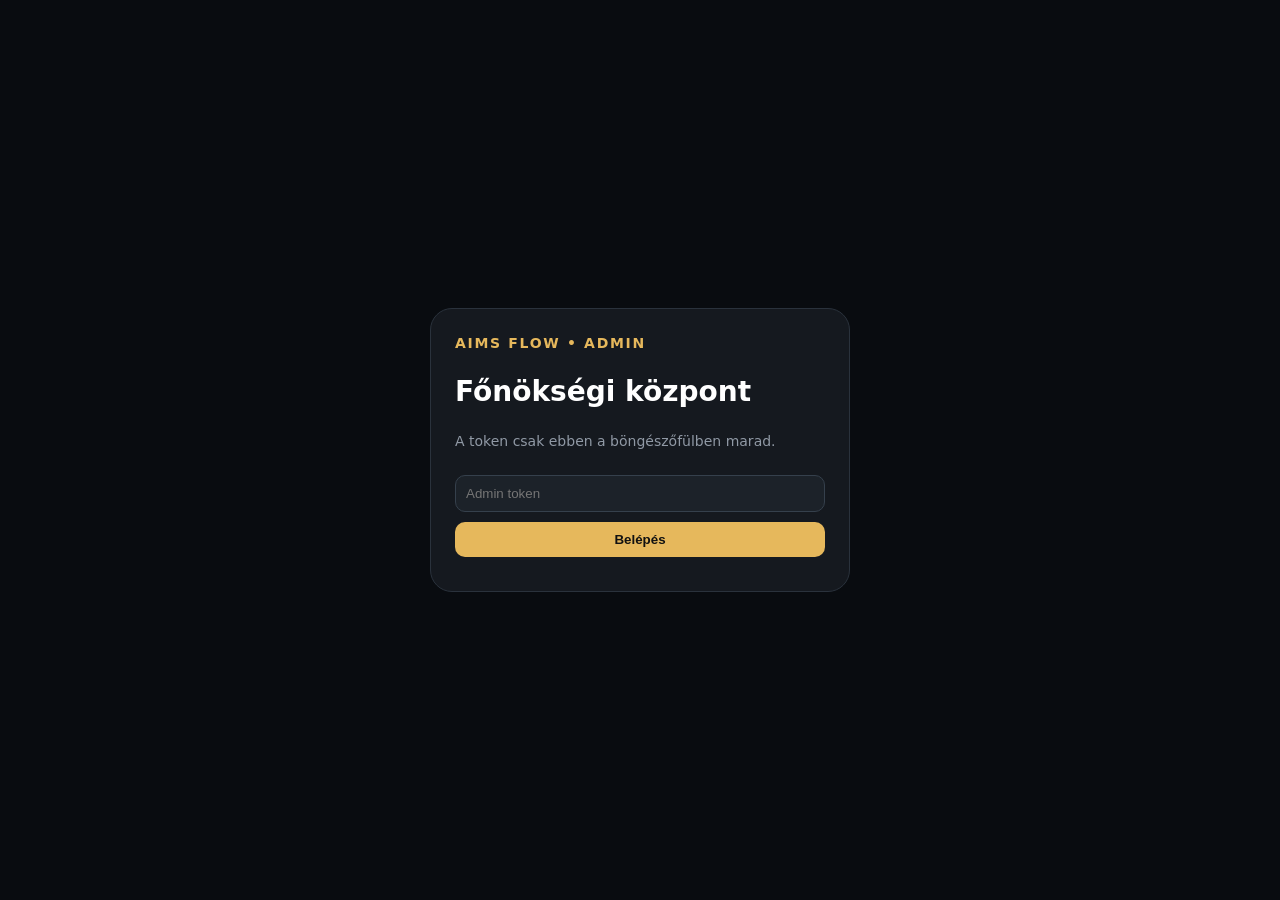
<file: server/aims-tracking/admin/control.html>
<!doctype html>
<html lang="hu">
<head>
  <meta charset="utf-8">
  <meta name="viewport" content="width=device-width,initial-scale=1">
  <title>AIMS Flow • Főnökségi központ</title>
  <style>
    :root{--bg:#0c0f13;--panel:#15191f;--line:#2a323c;--gold:#e6b85c;--green:#48d597;--text:#fff;--muted:#9099a5;--warn:#ffb454}
    *{box-sizing:border-box}body{margin:0;background:var(--bg);color:var(--text);font:14px/1.45 system-ui,-apple-system,Segoe UI,Roboto,sans-serif}
    header{position:sticky;top:0;z-index:5;background:rgba(12,15,19,.94);backdrop-filter:blur(10px);border-bottom:1px solid var(--line);padding:15px 18px;display:flex;gap:12px;align-items:center}
    header b{font-size:20px}header a{color:var(--gold);text-decoration:none;font-weight:800;margin-left:auto}
    main{max-width:1180px;margin:auto;padding:18px;display:grid;grid-template-columns:1.2fr .8fr;gap:16px}
    .card{background:var(--panel);border:1px solid var(--line);border-radius:18px;padding:16px}.full{grid-column:1/-1}
    h2{margin:0 0 12px}button,input{background:#1c2229;color:#fff;border:1px solid #35404c;border-radius:10px;padding:10px}button{cursor:pointer;font-weight:800}button.primary{background:var(--gold);color:#111;border:0}
    .row{display:flex;gap:8px;align-items:center;flex-wrap:wrap}.row input{flex:1;min-width:160px}
    .item{padding:12px 0;border-bottom:1px solid #252d35}.item:last-child{border-bottom:0}.title{font-weight:900}.meta{color:var(--muted);font-size:12px;margin-top:4px}.badge{display:inline-block;padding:3px 8px;border-radius:999px;background:#252d35;color:#c8d0d8;font-size:11px;font-weight:900}
    .badge.success{color:var(--green)}.badge.warning{color:var(--warn)}.unread{border-left:3px solid var(--gold);padding-left:10px}.login{position:fixed;inset:0;background:#090c10;display:grid;place-items:center;z-index:99}.login.hidden{display:none}.login-box{width:min(420px,calc(100vw - 32px));background:var(--panel);border:1px solid var(--line);border-radius:22px;padding:24px}.login input{width:100%;margin:10px 0}.login button{width:100%}
    @media(max-width:820px){main{grid-template-columns:1fr}.full{grid-column:auto}}
  </style>
</head>
<body>
<div id="login" class="login">
  <div class="login-box">
    <div style="color:var(--gold);font-weight:900;letter-spacing:.12em">AIMS FLOW • ADMIN</div>
    <h1>Főnökségi központ</h1>
    <p style="color:var(--muted)">A token csak ebben a böngészőfülben marad.</p>
    <input id="token" type="password" placeholder="Admin token">
    <button class="primary" id="loginBtn">Belépés</button>
    <div id="loginErr" style="color:#ff8f8f;margin-top:10px"></div>
  </div>
</div>

<header>
  <b>AIMS Flow • Főnökségi központ</b>
  <button id="notifyBtn">Böngésző értesítés</button>
  <a href="tracking.html">Élő térkép →</a>
</header>

<main>
  <section class="card">
    <div class="row" style="justify-content:space-between">
      <h2>Értesítések</h2>
      <button id="readAllBtn">Mind olvasott</button>
    </div>
    <div id="notifications"></div>
  </section>

  <section class="card">
    <h2>Rendszám regisztráció</h2>
    <div class="row">
      <input id="plate" placeholder="Rendszám, pl. SIP-115">
      <input id="label" placeholder="Megjelenő név (opcionális)">
      <button class="primary" id="registerBtn">Regisztrálás</button>
    </div>
    <div id="vehicles" style="margin-top:12px"></div>
  </section>

  <section class="card full">
    <h2>Tankolási bizonylatok</h2>
    <div id="fuel"></div>
  </section>
</main>

<script>
let token=sessionStorage.getItem('aimsTrackingAdminToken')||'';
let newestId=Number(sessionStorage.getItem('aimsNewestNotificationId')||0);

async function request(path,opts={}){
  const headers={...(opts.headers||{}),Authorization:'Bearer '+token};
  const r=await fetch('../'+path,{...opts,headers,cache:'no-store'});
  if(r.status===401)throw new Error('unauthorized');
  if(!r.ok){let e={};try{e=await r.json()}catch(_){}throw new Error(e.error||('HTTP '+r.status));}
  const type=r.headers.get('content-type')||'';
  return type.includes('application/json')?r.json():r.blob();
}
function esc(v){return String(v??'').replace(/[&<>"']/g,c=>({'&':'&amp;','<':'&lt;','>':'&gt;','"':'&quot;',"'":'&#039;'}[c]));}
function fmt(v){try{return new Date(v).toLocaleString('hu-HU')}catch(_){return v}}
async function login(){
  token=document.getElementById('token').value.trim();
  try{
    await request('notifications.php?unread=1');
    sessionStorage.setItem('aimsTrackingAdminToken',token);
    document.getElementById('login').classList.add('hidden');
    await refreshAll();
  }catch(e){document.getElementById('loginErr').textContent=e.message==='unauthorized'?'Hibás admin token.':e.message}
}
document.getElementById('loginBtn').onclick=login;
document.getElementById('token').addEventListener('keydown',e=>{if(e.key==='Enter')login()});

async function loadNotifications(){
  const data=await request('notifications.php');
  const list=data.notifications||[];
  const root=document.getElementById('notifications');
  root.innerHTML=list.length?'':'<div class="meta">Nincs értesítés.</div>';
  for(const n of list){
    const item=document.createElement('div');
    item.className='item'+(n.readAt?'':' unread');
    item.innerHTML='<div><span class="badge '+esc(n.severity)+'">'+esc(n.type)+'</span></div>'+
      '<div class="title">'+esc(n.title)+'</div><div>'+esc(n.body)+'</div>'+
      '<div class="meta">'+esc(fmt(n.createdAt))+'</div>';
    root.appendChild(item);

    if(n.id>newestId && !n.readAt && 'Notification' in window && Notification.permission==='granted'){
      new Notification(n.title,{body:n.body,tag:'aims-'+n.id});
    }
    newestId=Math.max(newestId,n.id);
  }
  sessionStorage.setItem('aimsNewestNotificationId',String(newestId));
}
document.getElementById('readAllBtn').onclick=async()=>{await request('notifications.php',{method:'POST',headers:{'Content-Type':'application/json'},body:JSON.stringify({readAll:true})});loadNotifications()};

async function loadVehicles(){
  const data=await request('vehicle_registry.php');
  const root=document.getElementById('vehicles');
  root.innerHTML=(data.vehicles||[]).map(v=>'<div class="item"><b>'+esc(v.label||v.plate)+'</b><div class="meta">Tracker: '+esc(v.device_id||'még nincs hozzárendelve')+'</div></div>').join('')||'<div class="meta">Még nincs regisztrált rendszám.</div>';
}
document.getElementById('registerBtn').onclick=async()=>{
  const plate=document.getElementById('plate').value.trim(),label=document.getElementById('label').value.trim();
  if(!plate)return;
  await request('vehicle_registry.php',{method:'POST',headers:{'Content-Type':'application/json'},body:JSON.stringify({plate,label})});
  document.getElementById('plate').value='';document.getElementById('label').value='';loadVehicles();
};

async function loadFuel(){
  const data=await request('fuel_receipt.php');
  const root=document.getElementById('fuel');
  root.innerHTML='';
  for(const f of data.receipts||[]){
    const item=document.createElement('div');item.className='item';
    const parts=[f.liters==null?'':f.liters+' l',f.totalAmount==null?'':f.totalAmount+' '+(f.currency||''),f.station||''].filter(Boolean).join(' • ');
    item.innerHTML='<div class="row"><div style="flex:1"><div class="title">'+esc(f.plate)+'</div><div>'+esc(parts||'Tankolási bizonylat')+'</div><div class="meta">'+esc(fmt(f.capturedAt))+(f.receiptNumber?' • '+esc(f.receiptNumber):'')+'</div></div><button data-id="'+f.id+'">Bizonylat</button></div>';
    item.querySelector('button').onclick=()=>openFuel(f.id);
    root.appendChild(item);
  }
  if(!(data.receipts||[]).length)root.innerHTML='<div class="meta">Még nincs tankolási bizonylat.</div>';
}
async function openFuel(id){
  const blob=await request('fuel_receipt.php?id='+encodeURIComponent(id)+'&image=1');
  const url=URL.createObjectURL(blob);window.open(url,'_blank','noopener');setTimeout(()=>URL.revokeObjectURL(url),60000);
}
document.getElementById('notifyBtn').onclick=async()=>{
  if(!('Notification' in window))return;
  await Notification.requestPermission();
  document.getElementById('notifyBtn').textContent=Notification.permission==='granted'?'Értesítés aktív':'Értesítés tiltva';
};

async function refreshAll(){try{await Promise.all([loadNotifications(),loadVehicles(),loadFuel()])}catch(e){if(e.message==='unauthorized'){sessionStorage.removeItem('aimsTrackingAdminToken');location.reload()}}}
if(token){document.getElementById('login').classList.add('hidden');refreshAll();}
setInterval(()=>{if(token)loadNotifications().catch(()=>{})},10000);
</script>
</body>
</html>
</file>
